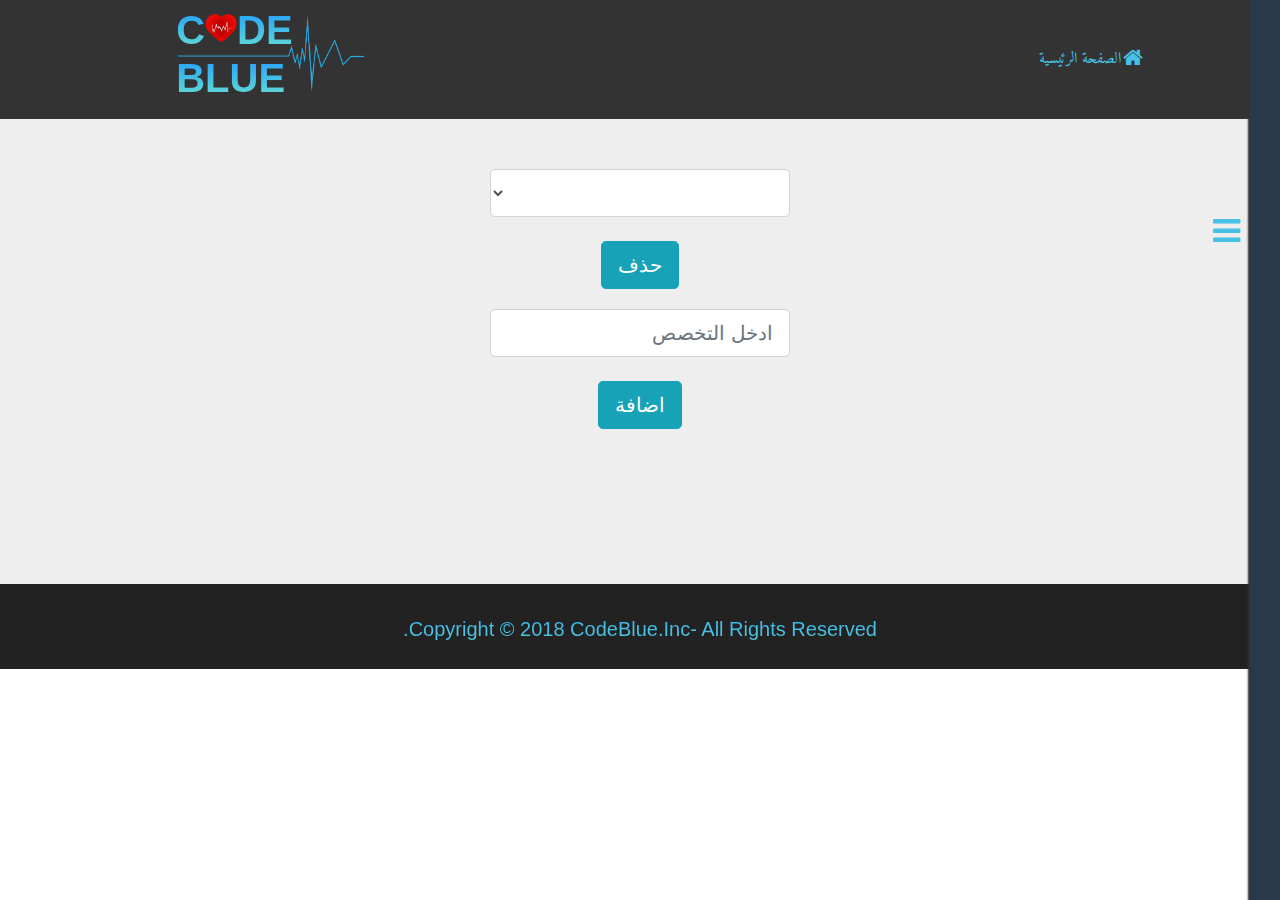
<file: admin/index.html>
<!DOCTYPE html>
<html lang="en">
<head>
  <meta charset="utf-8">
  <meta name="viewport" content="width-device-width, initial-scale=1, shrink-to-fit=no"/>
  <meta name="description" content=""/>
  <title>CodeBlue</title>
  <link rel="stylesheet" type="text/css" href="css/bootstrap.min.css">
  <link rel="stylesheet" type="text/css" href="css/font-awesome.min.css">
  <link rel="stylesheet" type="text/css" href="css/style.css">
  <link rel="stylesheet" type="text/css" href="css/media.css">
  <link  href="http://fonts.googleapis.com/css?family=Reenie+Beanie:regular" rel="stylesheet" type="text/css">
  <link  href="http://fonts.googleapis.com/css?family=Amiri&subset=arabic,latin" rel="stylesheet" type="text/css">
  <link rel="shortcut icon" href="img/logo.png">

</head>
<body>
  <div id="scroll-top">
    <i class="fa fa-chevron-up fa-2x"></i>
  </div>
<!--Start Header-->
    <div class="back2">
    <div class="container">
      <div class="row">
     <div class="half1 ml col-sm"><span>C<img src="img/5.png">DE</span><br><img src="img/6.png"><br>
      <span>BLUE</span>
     </div>
     <div class="half2">
       <a href="#">الصفحة الرئيسية<i class="fa fa-home fa-lg"></i></a>
     </div>
   </div>
   </div>
 </div>
 <section class="option-box">
 <div class="option-color">
   <i class="fa fa-angle-right fa-2x"></i>
   <ul class="list-unstyled">
     <li><a href="#">المدن و المناطق</a></li>
     <li><a href="#">التخصصات</a></li>
     <li><a href="#">المستشفيات</a></li>
     <li><a href="#">الصيدليات</a></li>
     <li><a href="#">مكاتب الصحة</a></li>
     <li><a href="#">بنوك الدم</a></li>
     <li><a href="#">العيادات</a></li>
     <li><a href="#">تسجيل الخروج</a></li>
   </ul>
 </div>
 <i class="fa fa-bars fa-2x gear-box"></i></section>
<section class="admin">
    <div class="container">
  <div class="forms">
          <select class="form-control form-control-lg">
          <option></option>
        </select>
        <br/>
        <button type="button" class="btn btn-info btn-lg">حذف</button>
        <input class="form-control form-control-lg" type="text" placeholder="ادخل التخصص">
      <br>
      <button type="button" class="btn btn-info btn-lg">اضافة</button>
</div>
</div>
</section>
<footer><div class="container">
  <h5>Copyright &copy; 2018 CodeBlue.Inc- All Rights Reserved.</h5>
</div>
</footer>
<!--End footer-->
<script src="js/jquery-3.3.1.min.js"></script>
<script src="js/jquery.nicescroll.min.js"></script>
<script src="js/bootstrap.min.js"></script>
<script src="js/popper.js"></script>
<script src="js/plugin.js"></script>
</body>
</html>
</file>
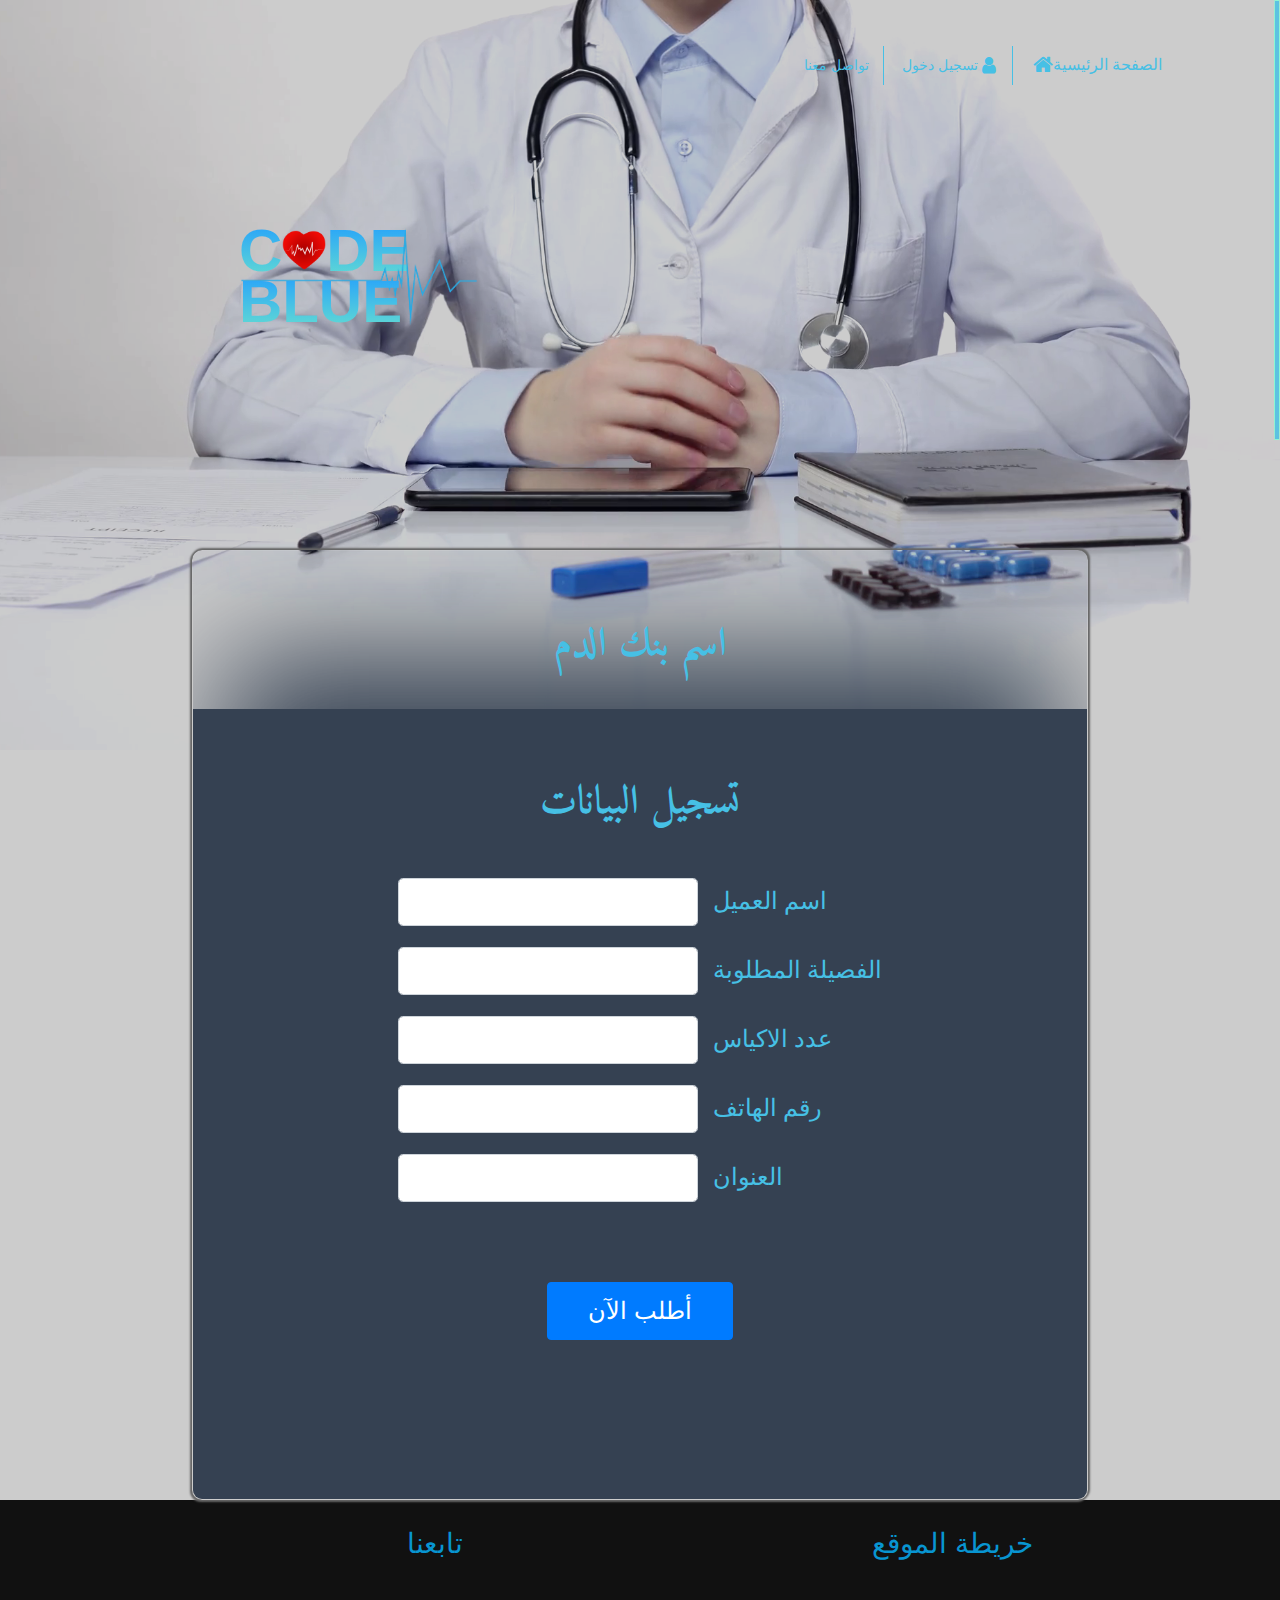
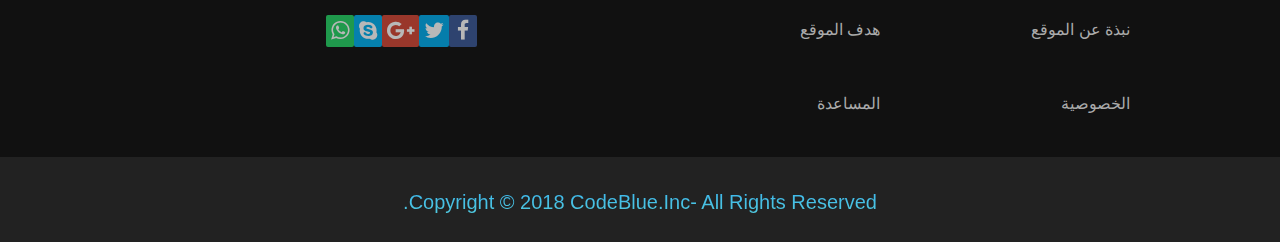
<file: blood/index.html>
<!DOCTYPE html>
<html lang="en">
<head>
  <meta charset="utf-8">
  <meta name="viewport" content="width-device-width, initial-scale=1, shrink-to-fit=no"/>
  <meta name="description" content=""/>
  <title>CodeBlue</title>
  <link rel="stylesheet" type="text/css" href="css/bootstrap.min.css">
  <link rel="stylesheet" type="text/css" href="css/font-awesome.min.css">
  <link rel="stylesheet" type="text/css" href="css/style.css">
  <link rel="stylesheet" type="text/css" href="css/media.css">
  <link  href="http://fonts.googleapis.com/css?family=Reenie+Beanie:regular" rel="stylesheet" type="text/css">
  <link  href="http://fonts.googleapis.com/css?family=Amiri&subset=arabic,latin" rel="stylesheet" type="text/css">
  <link rel="shortcut icon" href="img/logo.png">

</head>
<body>
  <div id="scroll-top">
    <i class="fa fa-chevron-up fa-2x"></i>
  </div>
<!--Start Header-->
    <div class="back1">
      <div class="overlay">
    <div class="container">
      <div class="row">
        <div class="half2">
          <a href="#">الصفحة الرئيسية<i class="fa fa-home fa-lg"></i></a>
          <label> <i class="fa fa-user fa-lg"></i> تسجيل دخول</label>
          <label> تواصل معنا </label>
      </div>
     <div class="half1 ml col-sm"><span>C<img src="img/5.png">DE</span><br><img src="img/6.png"><br>
      <span >BLUE</span>
    </div>
   </div>
   </div>
 </div>
 </div>
<section class="search">
  <div class="container">
  <h2>اسم بنك الدم</h2>
  <div class="form1">
  <div class="containt">
  <h2>تسجيل البيانات</h2>
    <label class="h2">اسم العميل</label>
<input class="form-control form-control-lg" type="text">
<br/>
<label class="h2">الفصيلة المطلوبة</label>
<input class="form-control form-control-lg" type="text">
<br/>
<label class="h2">عدد الاكياس</label>
<input class="form-control form-control-lg" type="text">
<br/>
<label class="h2">رقم الهاتف</label>
<input class="form-control form-control-lg" type="text">
<br/>
<label class="h2">العنوان</label>
<input class="form-control form-control-lg" type="text">
<br/>
    <button type="button" class="btn btn-primary btn-md">أطلب الآن</button>
    </div>
  </div>
</section>
<section class="empty"></section>
<!--End Header-->
<section class="footer">
  <div class="container">
    <div class="row">
      <div class="col-lg-6 col-md-6">
        <h3>خريطة الموقع</h3>
        <ul class="list-unstyled three-columns">
          <li><a href="#">نبذة عن الموقع</a></li>
          <li><a href="#">هدف الموقع</a></li>
          <li><a href="#">الخصوصية</a></li>
          <li><a href="#">المساعدة</a></li>
        </ul>
      </div>
      <div class="col-lg-6 col-md-6 ">
        <h3>تابعنا</h3>
        <ul class="list-unstyled social-list">
          <li><i class="fa fa-facebook fa-lg" style="background:	#3b5998;padding:8px"></i></li>
          <li><i class="fa fa-twitter fa-lg"style="background:#00aced;padding:8px 5px 8px"></i></li>
          <li><i class="fa fa-google-plus fa-lg"style="background:#d34836;"></i></li>
          <li><i class="fa fa-skype fa-lg"style="background:#00aff0"></i></li>
          <li><i class="fa fa-whatsapp fa-lg"style="background:#25d366"></i></li>
        </ul>
      </div>
    </div>
  </div>
</section>
<!-- start Footer-->
<footer><div class="container">
  <h5>Copyright &copy; 2018 CodeBlue.Inc- All Rights Reserved.</h5>
</div>
</footer>
<!--End footer-->
<script src="js/jquery-3.3.1.min.js"></script>
<script src="js/jquery.nicescroll.min.js"></script>
<script src="js/bootstrap.min.js"></script>
<script src="js/popper.js"></script>
<script src="js/plugin.js"></script>
</body>
</html>
</file>
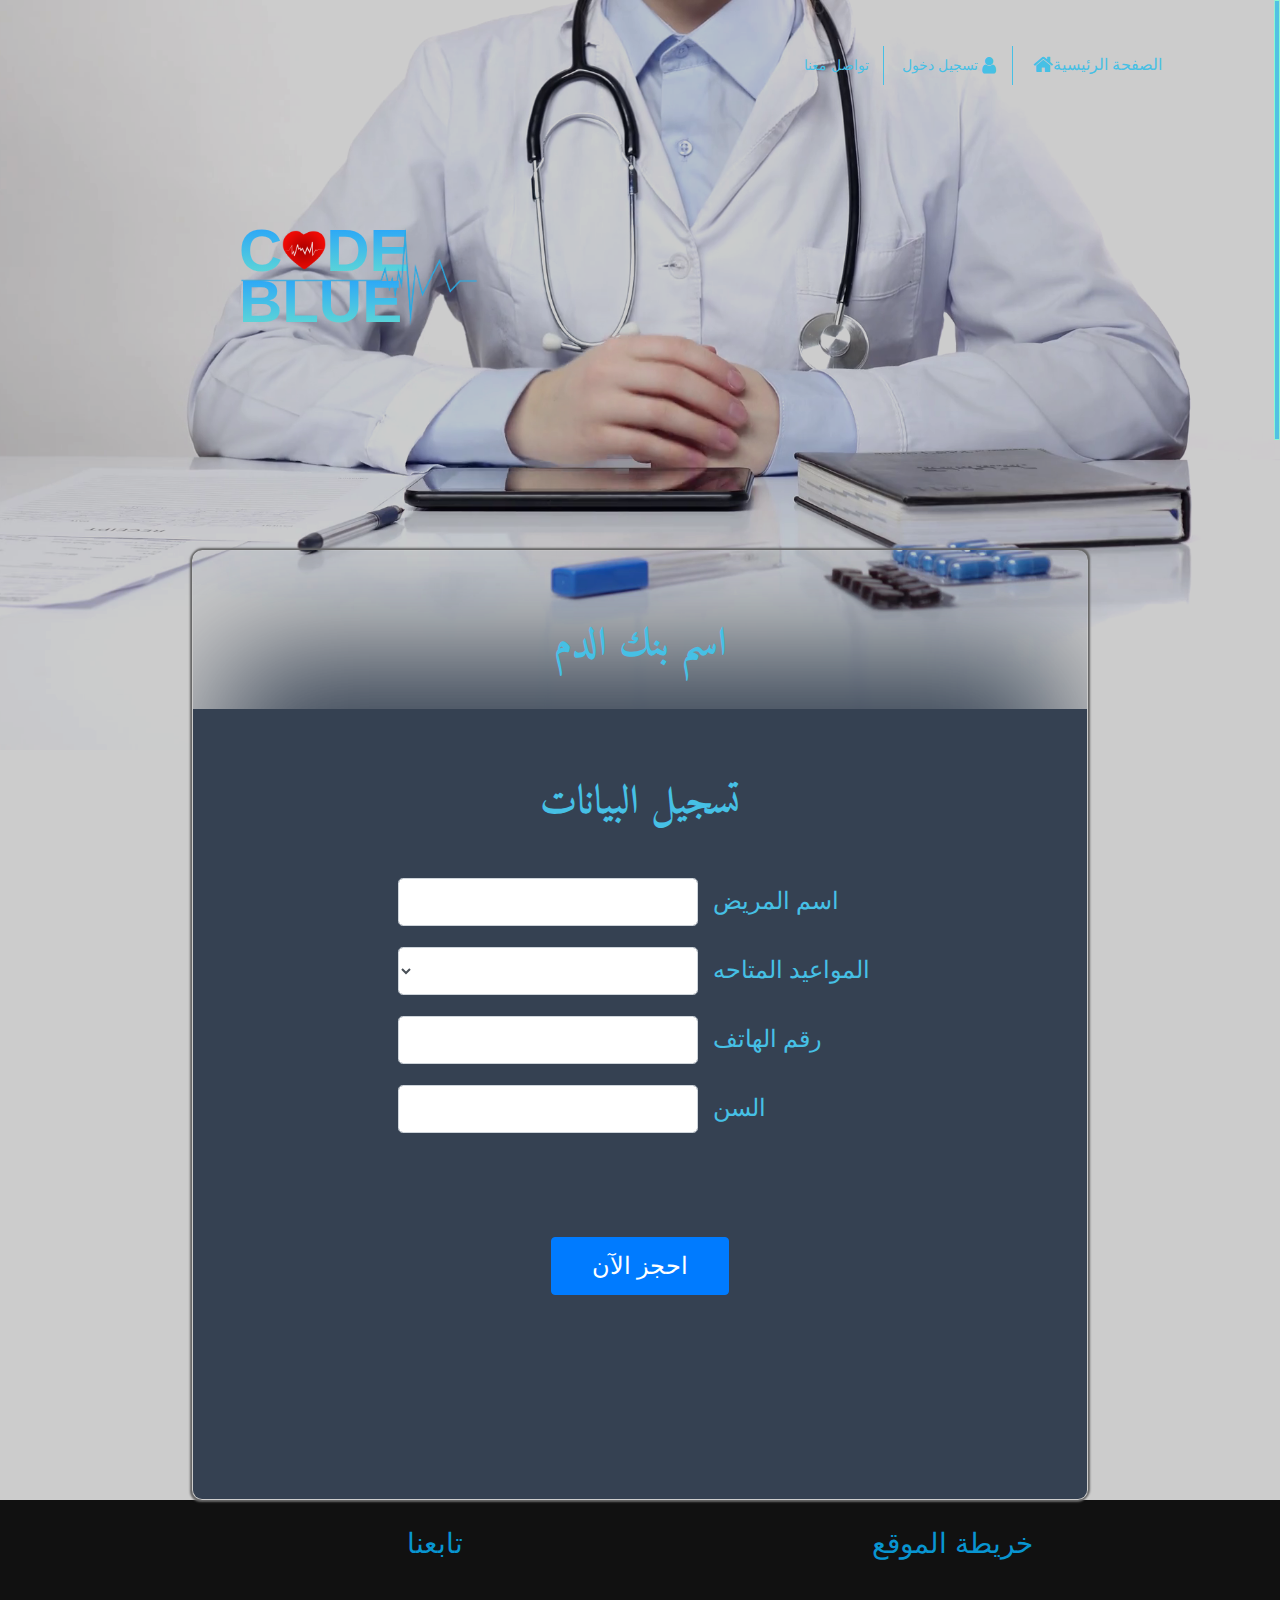
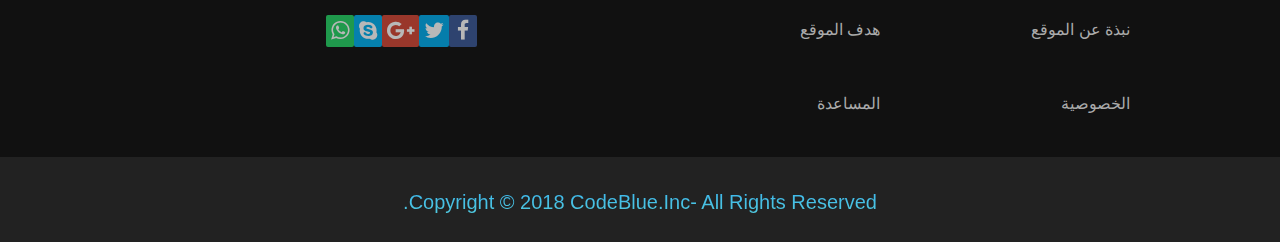
<file: booking/index.html>
<!DOCTYPE html>
<html lang="en">
<head>
  <meta charset="utf-8">
  <meta name="viewport" content="width-device-width, initial-scale=1, shrink-to-fit=no"/>
  <meta name="description" content=""/>
  <title>CodeBlue</title>
  <link rel="stylesheet" type="text/css" href="css/bootstrap.min.css">
  <link rel="stylesheet" type="text/css" href="css/font-awesome.min.css">
  <link rel="stylesheet" type="text/css" href="css/style.css">
  <link rel="stylesheet" type="text/css" href="css/media.css">
  <link  href="http://fonts.googleapis.com/css?family=Reenie+Beanie:regular" rel="stylesheet" type="text/css">
  <link  href="http://fonts.googleapis.com/css?family=Amiri&subset=arabic,latin" rel="stylesheet" type="text/css">
  <link rel="shortcut icon" href="img/logo.png">

</head>
<body>
  <div id="scroll-top">
    <i class="fa fa-chevron-up fa-2x"></i>
  </div>
<!--Start Header-->
    <div class="back1">
      <div class="overlay">
    <div class="container">
      <div class="row">
        <div class="half2">
          <a href="#">الصفحة الرئيسية<i class="fa fa-home fa-lg"></i></a>
          <label> <i class="fa fa-user fa-lg"></i> تسجيل دخول</label>
          <label> تواصل معنا </label>
      </div>
     <div class="half1 ml col-sm"><span>C<img src="img/5.png">DE</span><br><img src="img/6.png"><br>
      <span >BLUE</span>
    </div>
   </div>
   </div>
 </div>
 </div>
<section class="search">
  <div class="container">
  <h2>اسم بنك الدم</h2>
  <div class="form1">
  <div class="containt">
  <h2>تسجيل البيانات</h2>
    <label class="h2">اسم المريض</label>
<input class="form-control form-control-lg" type="text">
<br/>
<label class="h2">المواعيد المتاحه</label>
<select class="form-control form-control-lg">
<option></option>
</select>
<label class="h2">رقم الهاتف</label>
<input class="form-control form-control-lg" type="text">
<br/>
<label class="h2">السن</label>
<input class="form-control form-control-lg" type="text">
<br/>
<br/>
    <button type="button" class="btn btn-primary btn-md">احجز الآن</button>
    </div>
  </div>
</section>
<section class="empty"></section>
<!--End Header-->
<section class="footer">
  <div class="container">
    <div class="row">
      <div class="col-lg-6 col-md-6">
        <h3>خريطة الموقع</h3>
        <ul class="list-unstyled three-columns">
          <li><a href="#">نبذة عن الموقع</a></li>
          <li><a href="#">هدف الموقع</a></li>
          <li><a href="#">الخصوصية</a></li>
          <li><a href="#">المساعدة</a></li>
        </ul>
      </div>
      <div class="col-lg-6 col-md-6 ">
        <h3>تابعنا</h3>
        <ul class="list-unstyled social-list">
          <li><i class="fa fa-facebook fa-lg" style="background:	#3b5998;padding:8px"></i></li>
          <li><i class="fa fa-twitter fa-lg"style="background:#00aced;padding:8px 5px 8px"></i></li>
          <li><i class="fa fa-google-plus fa-lg"style="background:#d34836;"></i></li>
          <li><i class="fa fa-skype fa-lg"style="background:#00aff0"></i></li>
          <li><i class="fa fa-whatsapp fa-lg"style="background:#25d366"></i></li>
        </ul>
      </div>
    </div>
  </div>
</section>
<!-- start Footer-->
<footer><div class="container">
  <h5>Copyright &copy; 2018 CodeBlue.Inc- All Rights Reserved.</h5>
</div>
</footer>
<!--End footer-->
<script src="js/jquery-3.3.1.min.js"></script>
<script src="js/jquery.nicescroll.min.js"></script>
<script src="js/bootstrap.min.js"></script>
<script src="js/popper.js"></script>
<script src="js/plugin.js"></script>
</body>
</html>
</file>
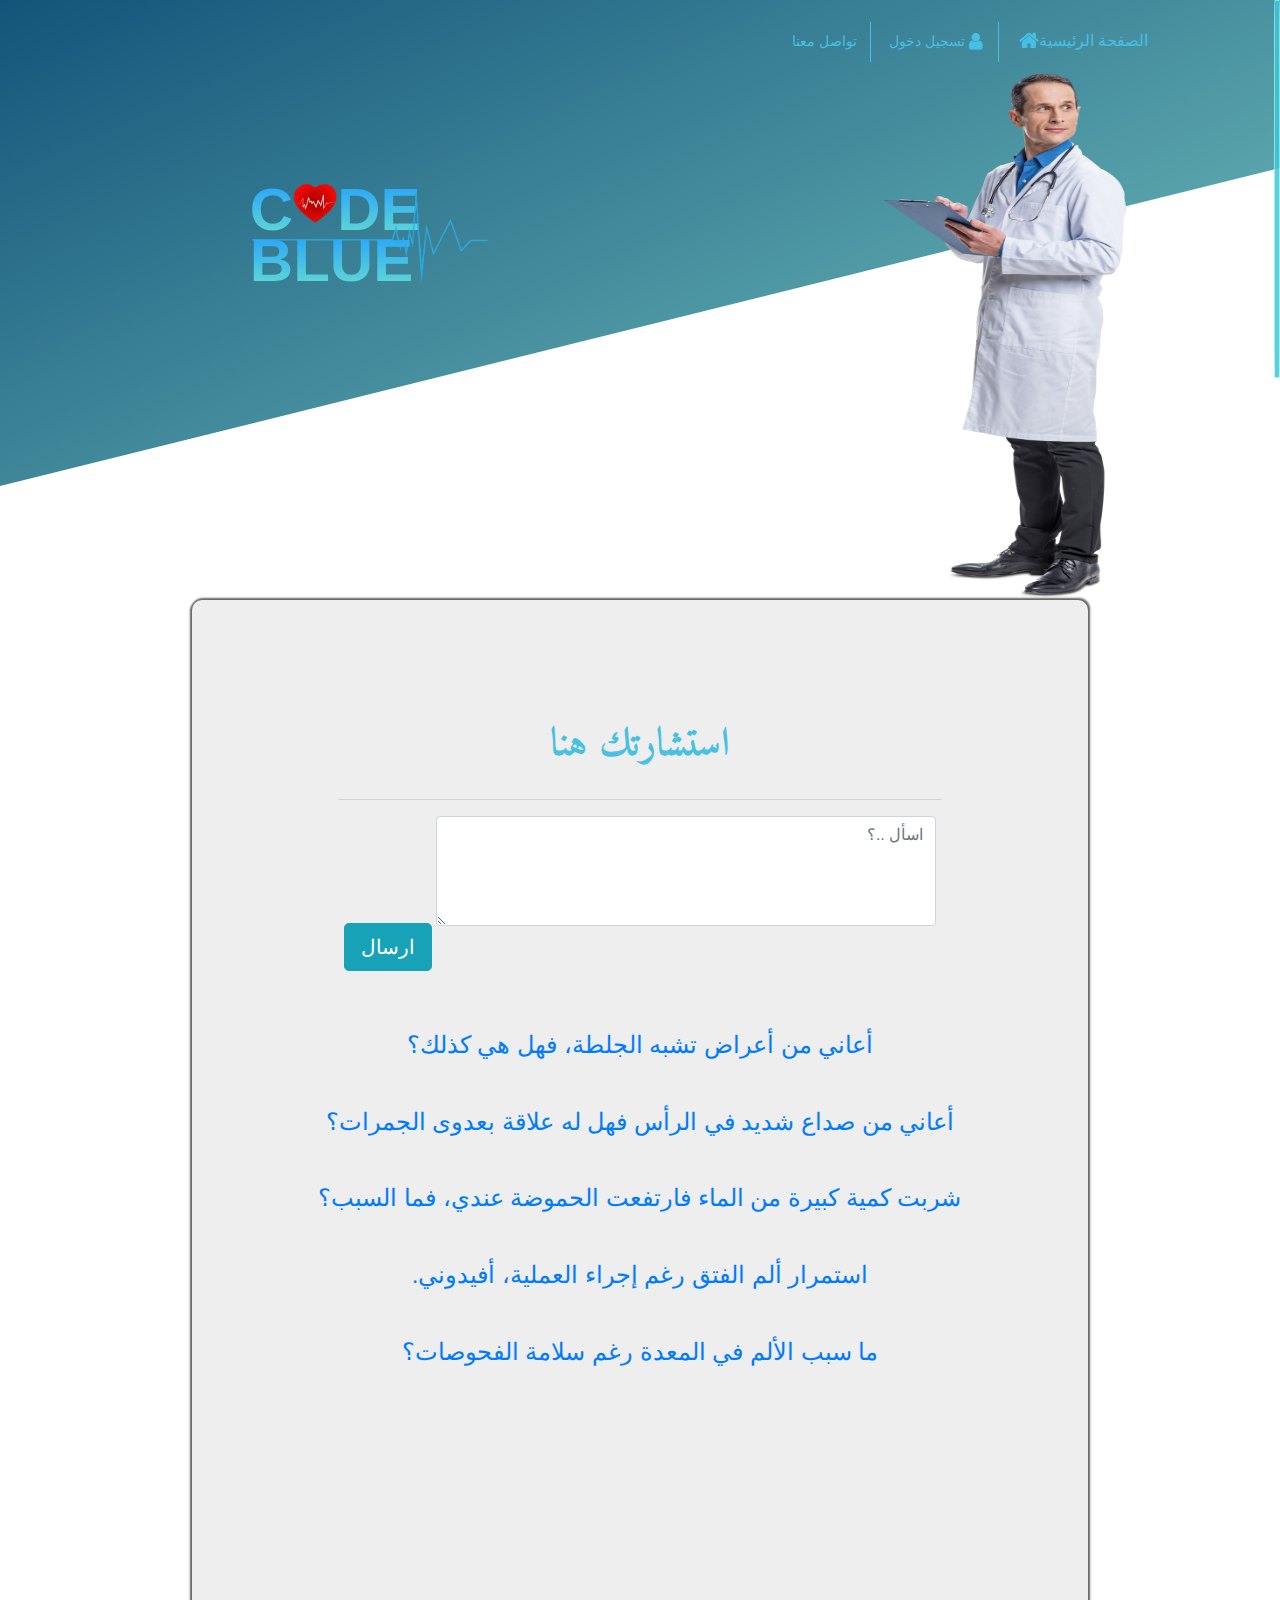
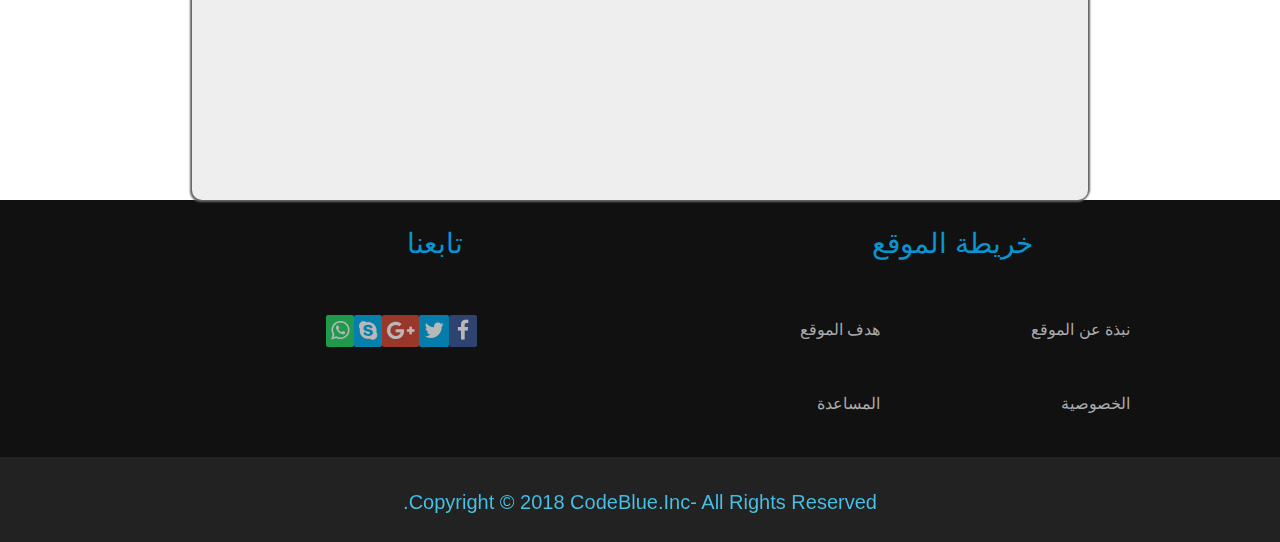
<file: Consulation/index.html>
<!DOCTYPE html>
<html lang="en">
<head>
  <meta charset="utf-8">
  <meta name="viewport" content="width-device-width, initial-scale=1, shrink-to-fit=no"/>
  <meta name="description" content=""/>
  <title>CodeBlue</title>
  <link rel="stylesheet" type="text/css" href="css/bootstrap.min.css">
  <link rel="stylesheet" type="text/css" href="css/font-awesome.min.css">
  <link rel="stylesheet" type="text/css" href="css/style.css">
  <link rel="stylesheet" type="text/css" href="css/media.css">
  <link  href="http://fonts.googleapis.com/css?family=Reenie+Beanie:regular" rel="stylesheet" type="text/css">
  <link  href="http://fonts.googleapis.com/css?family=Amiri&subset=arabic,latin" rel="stylesheet" type="text/css">
  <link rel="shortcut icon" href="img/logo.png">

</head>
<body>
  <div id="scroll-top">
    <i class="fa fa-chevron-up fa-2x"></i>
  </div>
<!--Start Header-->
    <div class="back1">
    <div class="container">
     <div class="half2">
       <a href="#">الصفحة الرئيسية<i class="fa fa-home fa-lg"></i></a>
       <label> <i class="fa fa-user fa-lg"></i> تسجيل دخول</label>
       <label> تواصل معنا </label>
   </div>
   <div class="half1 ml col-sm"><span>C<img src="img/5.png">DE</span><br><img src="img/6.png"><br>
    <span >BLUE</span>
  </div>
</div>
 </div>
 <div class="imag">
    <img src="img/doc.png"/></div>
<section class="search">
  <div class="container">
    <!-- start FAQ-->
    <section class="faq text-center">
        <h2>استشارتك هنا</h2>
        <hr>
        <textarea class="form-control input-lg" placeholder="اسأل ..؟" rows="4" style="width: 500px"></textarea>
        <button class="btn btn-info btn-lg">ارسال</button>
    </section>
    <!--end FAQ-->
    <!--start FAQ accordion-->
    <section class="faq-questions">
      <div class="container">
        <div class="panel-group" id="accordion" roles="tablist" aria-multiselectable="true">
          <!--start Q1-->
            <div class="panel panel-default">
              <div class="panel-heading" roles="tab" id="heading-one">
                <h4 class="panel-title">
    <a class="collapsed" data-toggle="collapse" data-parent="#accordion" href="#collapse-one"
    aria-expanded="true" aria-control="collapse-one">أعاني من أعراض تشبه الجلطة، فهل هي كذلك؟</a>
                </h4>
              </div>
              <div id="collapse-one" class="panel-collapse collapse" roles="tabpanel" aria-labelledby="heading-one">
                <div class="panel-body"> <h2>الاجابة</h2>
                  هل تعاني من الضغط أو السكري؟ وهل تعاني من زيادة الوزن؟ هل أنت مدخن؟ وهل تعاني من صداع الشقيقة، أو من مشاكل صحية مزمنة أخرى؟

في بعض الحالات المتعلقة باشتباه الجلطة قد يحدث تضيق بالشرايين لحظي، وتعود الأمور إلى طبيعتها مع مرور الوقت، وقد يصف الأطباء علاجات مناسبة للحماية من تكرارها، لكن إذا كنت تعاني من أحد المشاكل الطبية، فلا بد من السعي على التخلص منها، والسعي على تخفيض الوزن، والتخلص من الدهون، والابتعاد عن التدخين، وإذا ما كنت تعاني من الضغط أو السكري فلا بد من التحكم فيها بصورة جيدة، باستخدام العلاجات المناسبة، والمتابعة الدورية مع الطبيب المعالج، واتباع نصائح الأطباء بصورة دقيقة.
<br>
<textarea class="form-control input-lg" placeholder="تعليقك" rows="3" style="width: 500px"></textarea>
<button class="btn btn-info btn-lg">ارسال</button>
                </div>
              </div>

          <!--End Q!-->
          <!--start Q2-->
            <div class="panel panel-default">
              <div class="panel-heading" roles="tab" id="heading-two">
                <h4 class="panel-title">
                  <a class="collapsed" data-toggle="collapse" data-parent="#accordion" href="#collapse-two" aria-expanded="true" aria-control="collapse-two">أعاني من صداع شديد في الرأس فهل له علاقة بعدوى الجمرات؟</a>
                </h4>
              </div>
              <div id="collapse-two" class="panel-collapse collapse" roles="tabpanel" aria-labelledby="heading-two">
                <div class="panel-body">
                  <h2>الاجابة</h2>
                  الصداع في مقدمة الرأس والذي يزيد مع السجود والضغط بالإصبع على عظام الجبهة والخد له علاقة بالالتهاب الجيوب الأنفية، وقد يؤدي إلى الشعور بالضيق والتوتر. ومما يساعد في علاج التهاب الجيوب الأنفية: التعود على الاستنشاق بالماء المالح عدة مرات يوميا، مثل الوضوء تماما، وفي وقته، عن طريق إذابة ملعقة صغيرة من الملح على كوب من الماء، وله فائدة كبيرة في تقليل احتقان الخلايا، وفتح الأنف، وتسهيل عملية التنفس.

ولا مانع من استعمال بخاخ rhinocort وهو بخاخ كورتيزون يستخدم مرتين يوميا بعد تنظيف الأنف بالماء المالح لعدة أيام، مع تناول قرص مضاد للحساسية مثل telfast 120 mg مرة واحدة مساء قبل النوم لمدة 10 أيام، ثم عند اللزوم بعد ذلك، وفي حال وجود بلغم أخضر من الأنف سواء من الأمام أو من الحلق يمكنك تناول مضاد حيوي مناسب مثل zethromax 500 mg ( كبسولتين ) مرة واحدة يوميا لمدة ثلاث أيام.

ولا يوجد علاقة بين ظهور الجمرات vesicles وبين التهاب الجيوب الانفية، والسبب في تلك الجمرات في الغالب التهاب فيروسي، وتكون مؤلمة، وهناك مرض شهير يسمى herpes zoster يعطي مناعة عند الإصابة به ويظهر ذلك المرض على جانب الصدر، ولكن قد يظهر في أماكن أخرى، ويفضل عرض نفسك على الطبيب.
<br>
<textarea class="form-control input-lg" placeholder="تعليقك" rows="3" style="width: 500px"></textarea>
<button class="btn btn-info btn-lg">ارسال</button>
                </div>
              </div>
            </div>
          <!--End Q2-->
          <!--start Q2-->
            <div class="panel panel-default">
              <div class="panel-heading" roles="tab" id="heading-three">
                <h4 class="panel-title">
                  <a class="collapsed" data-toggle="collapse" data-parent="#accordion" href="#collapse-three" aria-expanded="true" aria-control="collapse-three">شربت كمية كبيرة من الماء فارتفعت الحموضة عندي، فما السبب؟</a>
                </h4>
              </div>
              <div id="collapse-three" class="panel-collapse collapse" roles="tabpanel" aria-labelledby="heading-three">
                <div class="panel-body">
              <h2>الاجابة</h2>
              ناول وجبة زائدة مع شرب كمية زائدة وسريعة من الماء أدى مع التجشؤ إلى خروج بعض من إفرازات المعدة، لتجد طريقها إلى فتحتي الأنف والحلق، وحيث أن إفرازات المعدة تحتوي على عصارة حمضية، فإن الإحساس بالحموضة يستمر لفترة في الأنف والحلق، وهذا أمر فسيولوجي طبيعي بسبب ارتجاع أحماض المعدة إلى الحلق والأنف.

              ونزول نقطة دم من الأنف لا شيء فيه، لأنه رد فعل مباشر لإدخال الأصبع ولأحماض المعدة، ولذلك ننصح بالإعتدال في تناول الطعام خصوصا في أوقات الصيام، مع أهمية تناول طعام يحتاج إلى هضم، ويبقى في المعدة مدة أطول مثل الفول والخبز والبطاطا والأجبان، مع الاعتدال في تناول الطعام حتى لا يحدث ارتجاع لإفرازات المعدة، مع أهمية البعد عن المقليات خصوصا في العشاء، والحرص على تناول وجبات خفيفة ومتكررة.
<br>
<textarea class="form-control input-lg" placeholder="تعليقك" rows="3" style="width: 500px"></textarea>
<button class="btn btn-info btn-lg">ارسال</button>
                </div>
              </div>
            </div>
          <!--End Q2-->
            <div class="panel panel-default">
              <div class="panel-heading" roles="tab" id="heading-four">
                <h4 class="panel-title">
                  <a class="collapsed" data-toggle="collapse" data-parent="#accordion" href="#collapse-four" aria-expanded="true" aria-control="collapse-four">استمرار ألم الفتق رغم إجراء العملية، أفيدوني.</a></h4>
              </div>
              <div id="collapse-four" class="panel-collapse collapse" roles="tabpanel" aria-labelledby="heading-four">
                <div class="panel-body">
              <h2>الاجابة</h2>
              فمن الواضح أن لديك استعدادا وراثيا للفتق، حيث أن المنطقة أسفل البطن ومع التقاء الفخذ بالبطن تأتي من مصادر مختلفة أثناء تكون الجنين، مما يؤدي إلى ضعف العضلات فيها، والتعرض لرفع أشياء ثقيلة والزحار (الحزق) المستمر يساعد في تكون الفتق الأربي، إما المباشر في جدار عضلات البطن، وإما غير مباشر الذي يتكون في مجرى الخصية في كيس الصفن.

              ولتجنب تكون الفتق الأربي من المهم تجنب رفع أشياء ثقيلة، مع أهمية ممارسة بعض التمارين التي تقوي عضلات الفخذين وعضلات جدار البطن، وزيارة طبيب جراحة عامة لمعرفة حجم الفتق في الجهة اليمنى ومدى حاجته للتدخل الجراحي، وعلاج الإمساك إذا كنت تعاني من ذلك من خلال الإكثار من تناول السوائل والألياف الطبيعية في الطعام، مع شرب المزيد من الماء، وتناول الخضروات والفواكه والحبوب، والتوقف عن التدخين إذا كنت مدخنا؛ من أجل تجنب كل الأسباب التي تؤدي إلى الزحار والضعف العضلي. 
<br>
<textarea class="form-control input-lg" placeholder="تعليقك" rows="3" style="width: 500px"></textarea>
<button class="btn btn-info btn-lg">ارسال</button>
                </div>
              </div>
            </div>
          <!--End Q2-->
          <div class="panel panel-default">
            <div class="panel-heading" roles="tab" id="heading-five">
              <h4 class="panel-title">
                <a class="collapsed" data-toggle="collapse" data-parent="#accordion" href="#collapse-five" aria-expanded="true" aria-control="collapse-five">ما سبب الألم في المعدة رغم سلامة الفحوصات؟</a>
              </h4>
            </div>
            <div id="collapse-five" class="panel-collapse collapse" roles="tabpanel" aria-labelledby="heading-five">
              <div class="panel-body">
            <h2>الاجابة</h2>
            حسب الأعراض الواردة في الاستشارة فإنك تعانين من آلام في المعدة، مع الغثيان وخاصة بعد الطعام، وقد تحسنت الأعراض بتناول دواء الاوميبرازول، وهذا يدل على الإصابة بزيادة حموضة المعدة، أو التهاب المعدة، ومن الطبيعي في هذه الحالة أن تكون الدراسة الطبية سليمة -والحمد لله - والعلاج يعتمد على العلاج الدوائي، مع اتباع الحمية المناسبة، وذلك بتجنب الأطعمة الدسمة والمقليات، والأطعمة الغنية بالبهارات أو الفلفل والشطة، والتخفيف من شرب السوائل أثناء وجبات الطعام.

            يمكن استعمال شراب MALLOX 15 ML بعد الطعام بساعة مرتين أو ثلاث مرات يوميا، وكذلك استعمال دواء الاوميبرازول إذا كنت تشعرين بالتحسن عند استعماله، وفي حال استمرار الأعراض فإنه ينصح بالمتابعة مع طبيب مختص بالأمراض الهضمية؛ لإتمام الدراسة الطبية وإجراء التنظير الهضمي إن اقتضى الأمر.
<br>
<textarea class="form-control input-lg" placeholder="تعليقك" rows="3" style="width: 500px"></textarea>
<button class="btn btn-info btn-lg">ارسال</button>
              </div>
            </div>
          </div>
        <!--End Q2-->
        </div>
      </div>
    </section>
  </div>
</section>
<!--End Header-->
<section class="footer">
  <div class="container">
    <div class="row">
      <div class="col-lg-6 col-md-6">
        <h3>خريطة الموقع</h3>
        <ul class="list-unstyled three-columns">
          <li><a href="#">نبذة عن الموقع</a></li>
          <li><a href="#">هدف الموقع</a></li>
          <li><a href="#">الخصوصية</a></li>
          <li><a href="#">المساعدة</a></li>
        </ul>
      </div>
      <div class="col-lg-6 col-md-6 ">
        <h3>تابعنا</h3>
        <ul class="list-unstyled social-list">
          <li><i class="fa fa-facebook fa-lg" style="background:	#3b5998;padding:8px"></i></li>
          <li><i class="fa fa-twitter fa-lg"style="background:#00aced;padding:8px 5px 8px"></i></li>
          <li><i class="fa fa-google-plus fa-lg"style="background:#d34836;"></i></li>
          <li><i class="fa fa-skype fa-lg"style="background:#00aff0"></i></li>
          <li><i class="fa fa-whatsapp fa-lg"style="background:#25d366"></i></li>
        </ul>
      </div>
    </div>
  </div>
</section>
<!-- start Footer-->
<footer><div class="container">
  <h5>Copyright &copy; 2018 CodeBlue.Inc- All Rights Reserved.</h5>
</div>
</footer>
<!--End footer-->
<script src="js/jquery-3.3.1.min.js"></script>
<script src="js/jquery.nicescroll.min.js"></script>
<script src="js/bootstrap.min.js"></script>
<script src="js/popper.js"></script>
<script src="js/plugin.js"></script>
</body>
</html>
</file>
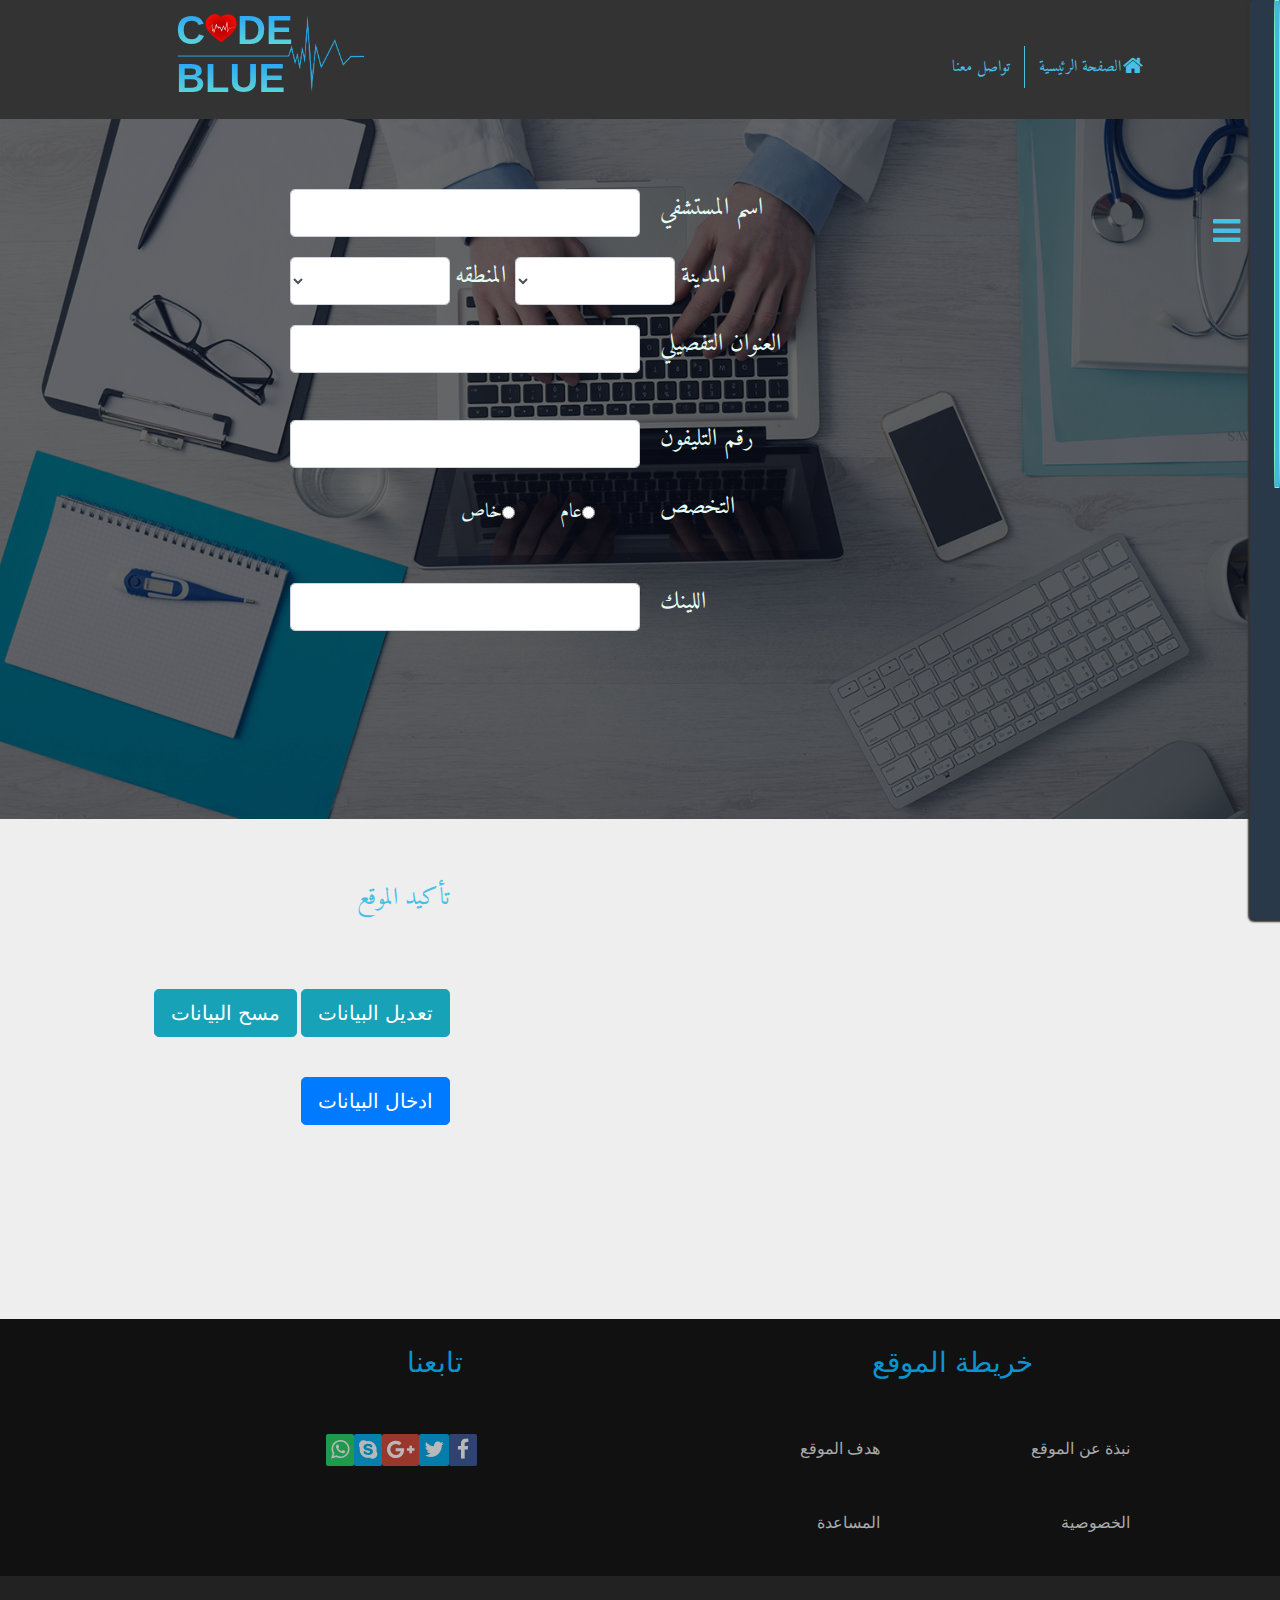
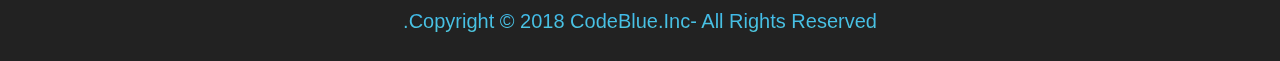
<file: Doctor Profile/index.html>
<!DOCTYPE html>
<html lang="en">
<head>
  <meta charset="utf-8">
  <meta name="viewport" content="width-device-width, initial-scale=1, shrink-to-fit=no"/>
  <meta name="description" content=""/>
  <title>CodeBlue</title>
  <link rel="stylesheet" type="text/css" href="css/bootstrap.min.css">
  <link rel="stylesheet" type="text/css" href="css/font-awesome.min.css">
  <link rel="stylesheet" type="text/css" href="css/style.css">
  <link rel="stylesheet" type="text/css" href="css/media.css">
  <link  href="http://fonts.googleapis.com/css?family=Reenie+Beanie:regular" rel="stylesheet" type="text/css">
  <link  href="http://fonts.googleapis.com/css?family=Amiri&subset=arabic,latin" rel="stylesheet" type="text/css">
  <link rel="shortcut icon" href="img/logo.png">

</head>
<body>
  <div id="scroll-top">
    <i class="fa fa-chevron-up fa-2x"></i>
  </div>
<!--Start Header-->
    <div class="back2">
    <div class="container">
      <div class="row">
     <div class="half1 ml col-sm"><span>C<img src="img/5.png">DE</span><br><img src="img/6.png"><br>
      <span>BLUE</span>
     </div>
     <div class="half2">
       <label> تواصل معنا </label>
       <a href="#">الصفحة الرئيسية<i class="fa fa-home fa-lg"></i></a>
     </div>
   </div>
   </div>
 </div>
 <section class="option-box">
 <div class="option-color">
   <i class="fa fa-angle-right fa-2x"></i>
   <ul class="list-unstyled">
     <li class="active"><a href="#">ادخال مستشفي</a></li>
     <li><a href="#">ادخال صيدلية</a></li>
     <li><a href="#">ادخال عيادة</a></li>
     <li><a href="#">ادخال مكتب صحه</a></li>
     <li><a href="#">تسجيل خروج</a></li>
   </ul>
 </div>
 <i class="fa fa-bars fa-2x gear-box"></i></section>
<section class="profile">
  <div class="overlay">
  <div class="container">
  <div class="forms">
    <div class="row">
      <div class="col-lg-6 col-md-6 col-sm-9 col-xs-12">
        <h4>اسم المستشفي</h4>
      </div>
      <div class="col-lg-6 col-md-6 col-sm-3 col-xs-12">
    <input class="form-control form-control-lg" type="text">
  </div>
  <div class="col-lg-6 col-md-6 col-sm-9 col-xs-12">
        <h4 style="text-align:left;display:inline-block;position:absolute;margin-right:35%">المدينة</h4>
          <select class="form-control form-control-lg" style="width:160px;margin-left:-22%;float:left">
          <option></option>
        </select></div>
        <div class="col-lg-2 col-md-6 col-sm-9 col-xs-12">
          <h4 style="text-align:left;padding-left:5px;">المنطقه</h4>
          </div>
          <div class="col-lg-4 col-md-6 col-sm-3 col-xs-12">
        <select class="form-control form-control-lg"style="width:160px;">
        <option></option>
      </select></div>
    <div class="col-lg-6 col-md-6 col-sm-9 col-xs-12">
        <h4>العنوان التفصيلي<h4>
          </div>
        <div class="col-lg-6 col-md-6 col-sm-3 col-xs-12">
        <input class="form-control form-control-lg" type="text"></div>
        <div class="col-lg-6 col-md-6 col-sm-9 col-xs-12">
            <h4>رقم التليفون</h4>
              </div>
              <div class="col-lg-6 col-md-6 col-sm-3 col-xs-12">
            <input class="form-control form-control-lg" type="text"></div>
            <div class="col-lg-6 col-md-6 col-sm-9 col-xs-12">
        <h4>التخصص<h4></div>
          <div class="col-lg-6 col-md-6 col-sm-3 col-xs-12">
          <div class="form-check form-check-inline">
        <input class="form-check-input" type="radio" name="inlineRadioOptions" id="inlineRadio1">
        <label class="form-check-label" for="inlineRadio1">عام</label>
      </div>
      <div class="form-check form-check-inline">
        <input class="form-check-input" type="radio" name="inlineRadioOptions" id="inlineRadio2">
        <label class="form-check-label" for="inlineRadio2">خاص</label>
      </div></div>
          <div class="col-lg-6 col-md-6 col-sm-9 col-xs-12">
            <h4>اللينك</h4>
              </div>
              <div class="col-lg-6 col-md-6 col-sm-3 col-xs-12">
            <input class="form-control form-control-lg" type="text"></div>
    </div>
</div>
</div>
</section>
<div class="maps">
  <div class="container">
    <div class="row">
      <div class="col-lg-8 col-md-6 col-sm-12 col-xs-12">
        <div class="map1"></div>
      </div>
      <div class="col-lg-4 col-md-6 col-sm-12 col-xs-12">
        <h4 >تأكيد الموقع</h4>
      <input class="form-control form-control-lg" type="text">
      <button type="button" class="btn btn-info btn-lg">تعديل البيانات</button>
      <button type="button" class="btn btn-info btn-lg">مسح البيانات</button>
      <button type="button" class="btn btn-primary btn-lg">ادخال البيانات</button>
    </div>
    </div>
  </div>
</div>
<!-- start Footer-->
<section class="footer">
  <div class="container">
    <div class="row">
      <div class="col-lg-6 col-md-6">
        <h3>خريطة الموقع</h3>
        <ul class="list-unstyled three-columns">
          <li><a href="#">نبذة عن الموقع</a></li>
          <li><a href="#">هدف الموقع</a></li>
          <li><a href="#">الخصوصية</a></li>
          <li><a href="#">المساعدة</a></li>
        </ul>
      </div>
      <div class="col-lg-6 col-md-6 ">
        <h3>تابعنا</h3>
        <ul class="list-unstyled social-list">
          <li><i class="fa fa-facebook fa-lg" style="background:	#3b5998;padding:8px"></i></li>
          <li><i class="fa fa-twitter fa-lg"style="background:#00aced;padding:8px 5px 8px"></i></li>
          <li><i class="fa fa-google-plus fa-lg"style="background:#d34836;"></i></li>
          <li><i class="fa fa-skype fa-lg"style="background:#00aff0"></i></li>
          <li><i class="fa fa-whatsapp fa-lg"style="background:#25d366"></i></li>
        </ul>
      </div>
    </div>
  </div>
<footer><div class="container">
  <h5>Copyright &copy; 2018 CodeBlue.Inc- All Rights Reserved.</h5>
</div>
</footer>
<!--End footer-->
<script src="js/jquery-3.3.1.min.js"></script>
<script src="js/jquery.nicescroll.min.js"></script>
<script src="js/bootstrap.min.js"></script>
<script src="js/popper.js"></script>
<script src="js/plugin.js"></script>
</body>
</html>
</file>
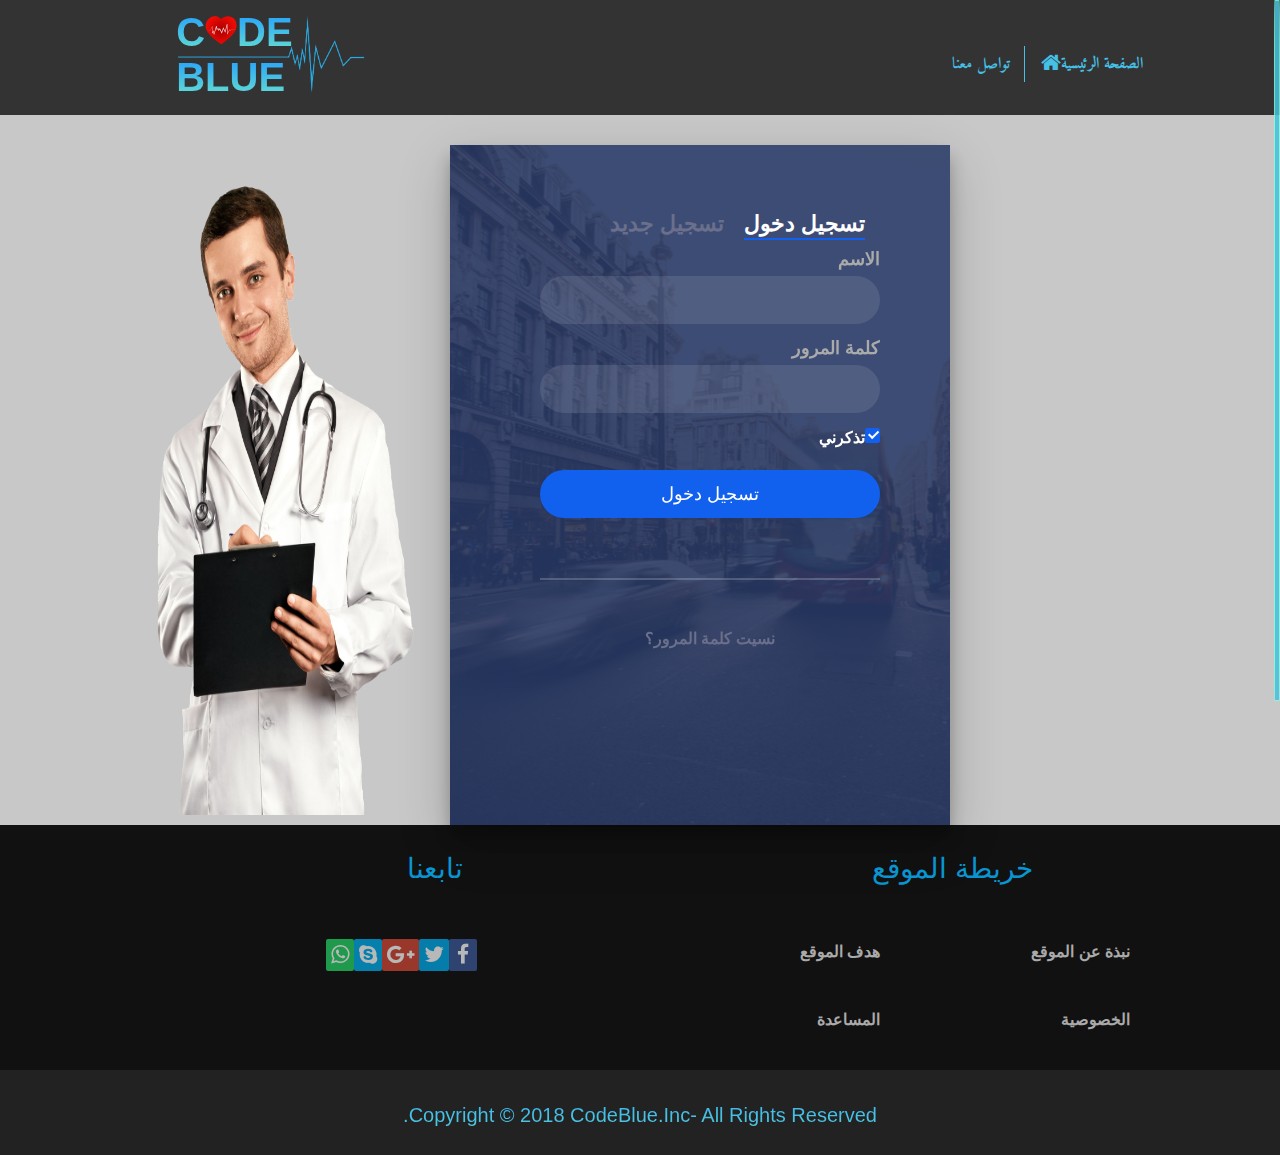
<file: Register/index.html>
<!DOCTYPE html>
<html lang="en">
<head>
  <meta charset="utf-8">
  <meta name="viewport" content="width-device-width, initial-scale=1, shrink-to-fit=no"/>
  <meta name="description" content=""/>
  <title>CodeBlue</title>
  <link rel="stylesheet" type="text/css" href="css/bootstrap.min.css">
  <link rel="stylesheet" type="text/css" href="css/font-awesome.min.css">
  <link rel="stylesheet" type="text/css" href="css/style.css">
  <link rel="stylesheet" type="text/css" href="css/media.css">
  <link  href="http://fonts.googleapis.com/css?family=Reenie+Beanie:regular" rel="stylesheet" type="text/css">
  <link  href="http://fonts.googleapis.com/css?family=Amiri&subset=arabic,latin" rel="stylesheet" type="text/css">
  <link rel="shortcut icon" href="img/logo.png">

</head>
<body>
  <div id="scroll-top">
    <i class="fa fa-chevron-up fa-2x"></i>
  </div>
<!--Start Header-->
    <div class="back2">
    <div class="container">
      <div class="row">
        <div class="half2">
          <a href="#">الصفحة الرئيسية<i class="fa fa-home fa-lg"></i></a>
          <label> تواصل معنا </label>
        </div>
     <div class="half1 ml col-sm"><span>C<img src="img/5.png">DE</span><br><img src="img/6.png"><br>
      <span>BLUE</span>
     </div>
   </div>
   </div>
 </div>
<section class="logins">
  <div class="container">
    <div class="row">
    <div class="col-lg-8 col-md-8 col-sm-8 col-xs-8">
    <div class="login-wrap">
    	<div class="login-html">
    		<input id="tab-1" type="radio" name="tab" class="sign-in" checked><label for="tab-1" class="tab">تسجيل دخول</label>
    		<input id="tab-2" type="radio" name="tab" class="sign-up"><label for="tab-2" class="tab">تسجيل جديد</label>
    		<div class="login-form">
    			<div class="sign-in-htm">
    				<div class="group">
    					<label for="user" class="label">الاسم</label>
    					<input id="user" type="text" class="input">
    				</div>
    				<div class="group">
    					<label for="pass" class="label">كلمة المرور</label>
    					<input id="pass" type="password" class="input" data-type="password">
    				</div>
    				<div class="group">
    					<input id="check" type="checkbox" class="check" checked>
    					<label for="check"><span class="icon"></span>تذكرني</label>
    				</div>
    				<div class="group">
    					<input type="submit" class="button" value="تسجيل دخول">
    				</div>
    				<div class="hr"></div>
    				<div class="foot-lnk">
    					<a href="#forgot">نسيت كلمة المرور؟</a>
    				</div>
    			</div>
    			<div class="sign-up-htm">
    				<div class="group">
    					<label for="user" class="label">الاسم</label>
    					<input id="user" type="text" class="input">
    				</div>
    				<div class="group">
    					<label for="pass" class="label">كلمة السر</label>
    					<input id="pass" type="password" class="input" data-type="password">
    				</div>
    				<div class="group">
    					<label for="pass" class="label">اعادة كتابة كلمة السر</label>
    					<input id="pass" type="password" class="input" data-type="password">
    				</div>
    				<div class="group">
    					<label for="pass" class="label">البريد الالكتروني</label>
    					<input id="pass" type="text" class="input">
    				</div>
    				<div class="group">
    					<input type="submit" class="button" value="تسجيل جديد">
    				</div>
    				<div class="hr"></div>
    				<div class="foot-lnk">
    					<label for="tab-1">عضو بالفعل؟</a>
    				</div>
    			</div>
    		</div>
    	</div>
    </div>
  </div>
  <div class="col-lg-4 col-md-4 col-sm-4 col-xs-4">
  <img class="doc" src="img/3326.png"/></div>
</div>
</div>
</div>
<!-- start Footer-->
<section class="footer">
  <div class="container">
    <div class="row">
      <div class="col-lg-6 col-md-6">
        <h3>خريطة الموقع</h3>
        <ul class="list-unstyled three-columns">
          <li><a href="#">نبذة عن الموقع</a></li>
          <li><a href="#">هدف الموقع</a></li>
          <li><a href="#">الخصوصية</a></li>
          <li><a href="#">المساعدة</a></li>
        </ul>
      </div>
      <div class="col-lg-6 col-md-6 ">
        <h3>تابعنا</h3>
        <ul class="list-unstyled social-list">
          <li><i class="fa fa-facebook fa-lg" style="background:	#3b5998;padding:8px"></i></li>
          <li><i class="fa fa-twitter fa-lg"style="background:#00aced;padding:8px 5px 8px"></i></li>
          <li><i class="fa fa-google-plus fa-lg"style="background:#d34836;"></i></li>
          <li><i class="fa fa-skype fa-lg"style="background:#00aff0"></i></li>
          <li><i class="fa fa-whatsapp fa-lg"style="background:#25d366"></i></li>
        </ul>
      </div>
    </div>
  </div>
<footer><div class="container">
  <h5>Copyright &copy; 2018 CodeBlue.Inc- All Rights Reserved.</h5>
</div>
</footer>
<!--End footer-->
<script src="js/jquery-3.3.1.min.js"></script>
<script src="js/jquery.nicescroll.min.js"></script>
<script src="js/bootstrap.min.js"></script>
<script src="js/popper.js"></script>
<script src="js/plugin.js"></script>
</body>
</html>
</file>
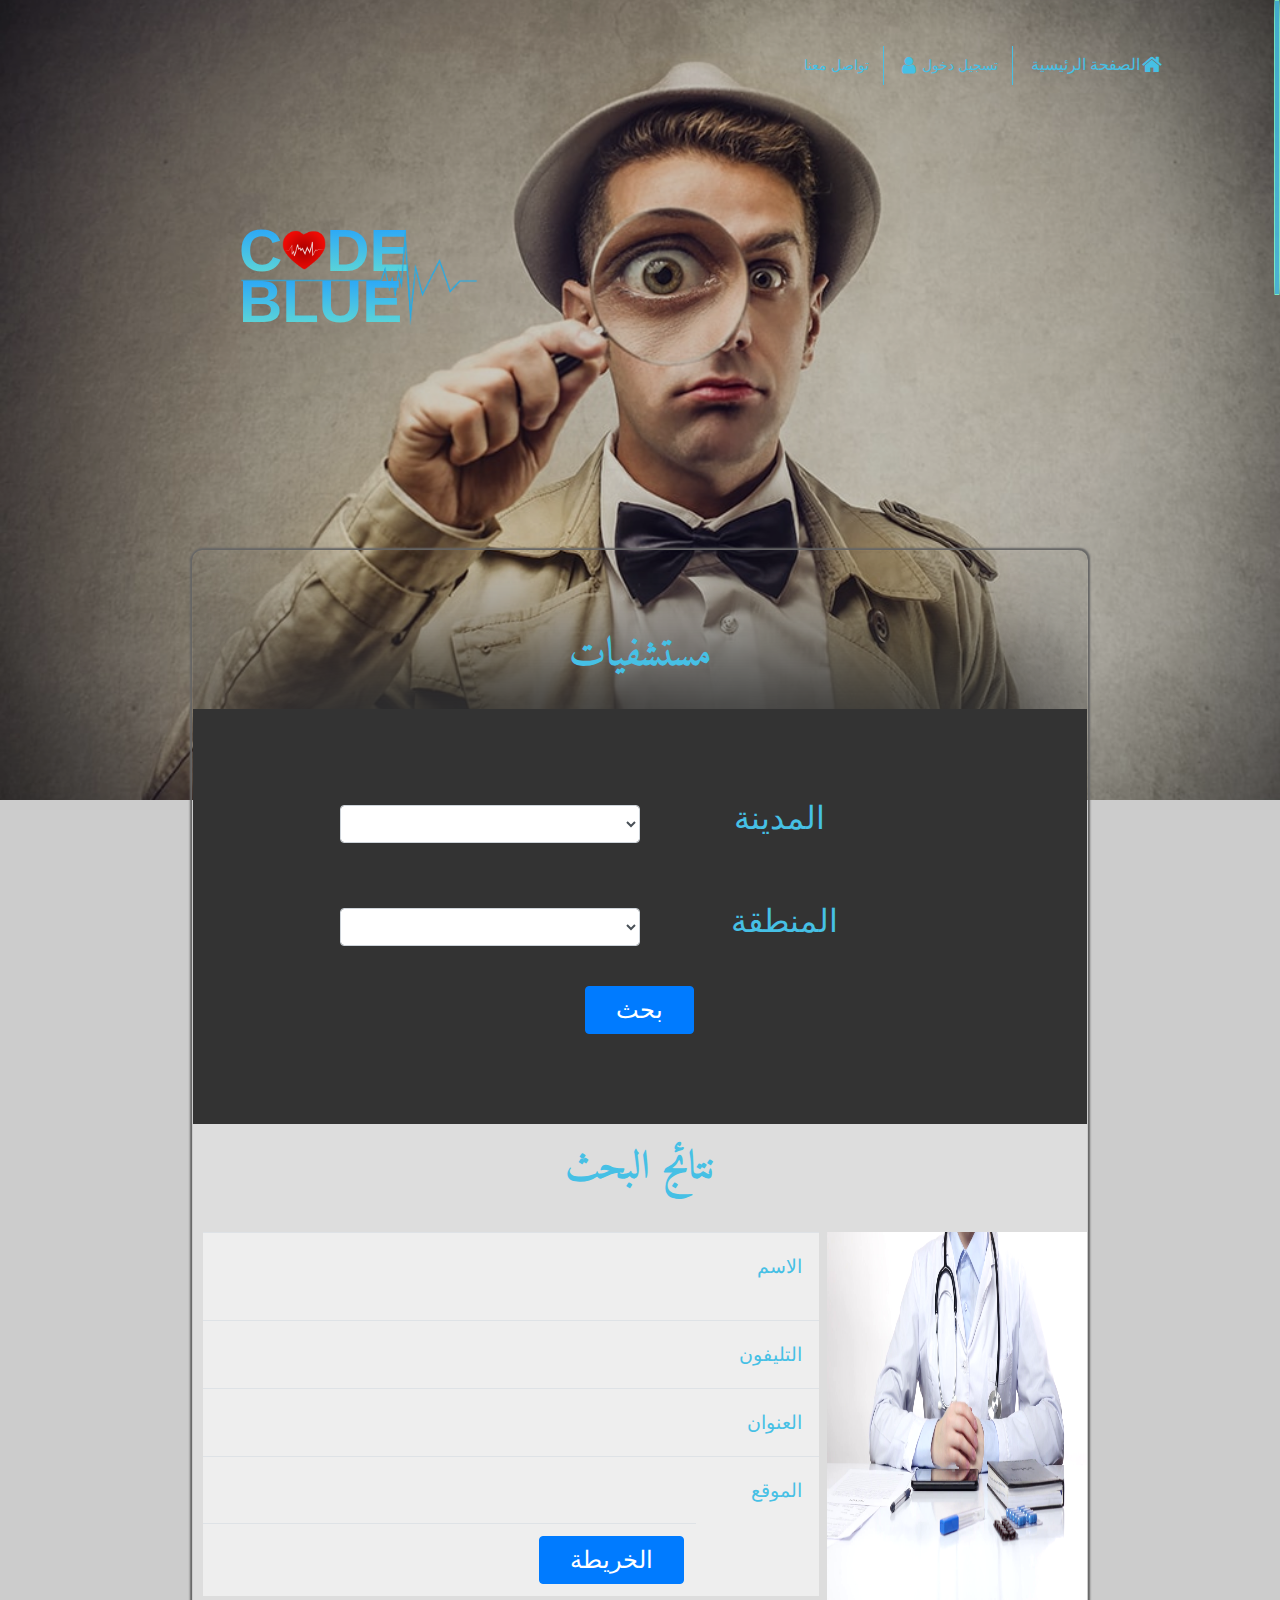
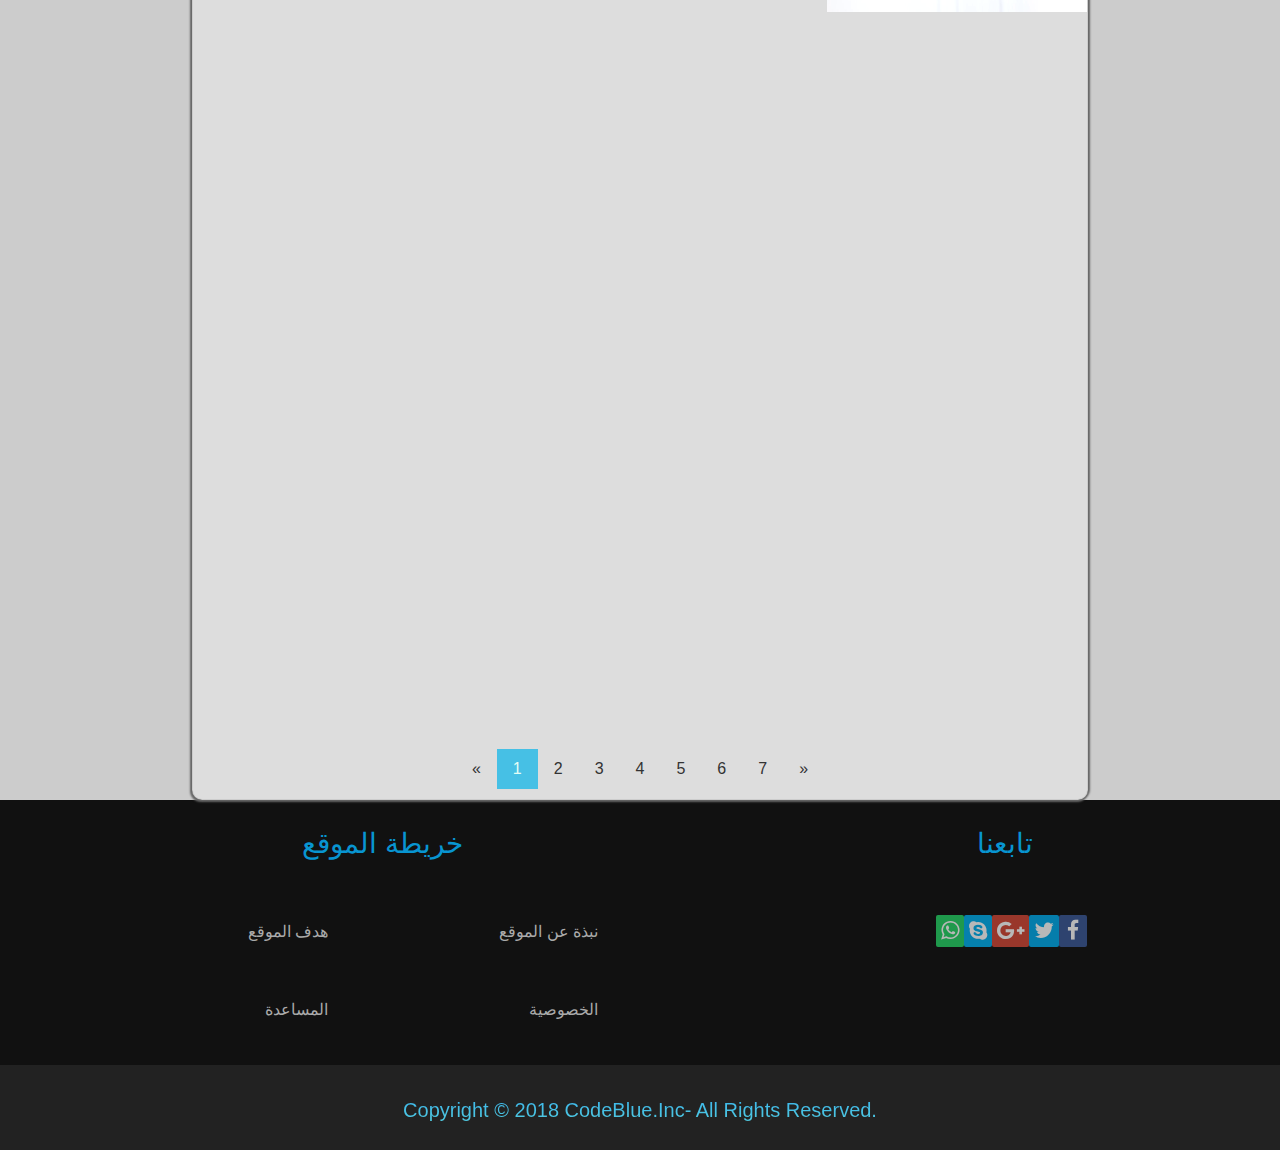
<file: Seaech/index.html>
<!DOCTYPE html>
<html lang="en">
<head>
  <meta charset="utf-8">
  <meta name="viewport" content="width-device-width, initial-scale=1, shrink-to-fit=no"/>
  <meta name="description" content=""/>
  <title>CodeBlue</title>
  <link rel="stylesheet" type="text/css" href="css/bootstrap.min.css">
  <link rel="stylesheet" type="text/css" href="css/font-awesome.min.css">
  <link rel="stylesheet" type="text/css" href="css/style.css">
  <link rel="stylesheet" type="text/css" href="css/media.css">
  <link  href="http://fonts.googleapis.com/css?family=Reenie+Beanie:regular" rel="stylesheet" type="text/css">
  <link  href="http://fonts.googleapis.com/css?family=Amiri&subset=arabic,latin" rel="stylesheet" type="text/css">
  <link rel="shortcut icon" href="img/logo.png">

</head>
<body>
  <div id="scroll-top">
    <i class="fa fa-chevron-up fa-2x"></i>
  </div>
<!--Start Header-->
    <div class="back1">
      <div class="overlay">
    <div class="container">
      <div class="row">
     <div class="half1 ml col-sm"><span>C<img src="img/5.png">DE</span><br><img src="img/6.png"><br>
      <span >BLUE</span>
    </div>
     <div class="half2">
       <label> تواصل معنا </label>
       <label> <i class="fa fa-user fa-lg"></i> تسجيل دخول</label>
       <a href="#">الصفحة الرئيسية<i class="fa fa-home fa-lg"></i></a>
   </div>
   </div>
   </div>
 </div>
 </div>
<section class="search">
  <div class="container">
  <h2>مستشفيات</h2>
  <div class="form1">
  <div class="containt">

    <select class="form-control form-control-md" >
  <option></option>
</select><span class="h2">المدينة</span><br/>
    <select class="form-control form-control-md"style="margin-top:0">
  <option></option>
</select><span class="h2" style="padding-left:10px;margin-top:0">المنطقة</span><br/>
    <button type="button" class="btn btn-primary btn-md">بحث</button>
    </div>
  </div>
  <div class="results">
    <h2>نتائج البحث</h2>
    <div class="row">
      <div class="col-lg-8 col-md-8 col-sm-8 col-12 col-xs-12">
<table class="table">
  <tr>
    <td><label></label></td>
    <td><h4>الاسم<h4></td>
  </tr>
  <tr>
    <td><label></label></td>
    <td><h4>التليفون</h4></td>
  </tr>
  <tr>
    <td><label></label></td>
    <td><h4>العنوان</h4></td>
  </tr>
  <tr>
    <td><label></label></td>
    <td><h4>الموقع</h4></td>
  </tr>
  <tr>
    <td><button type="button" class="btn btn-primary btn-md">الخريطة</button></td>
  </tr>
</table>
</div>
  <div class="col-lg-4 col-md-4 col-sm-4 col-12 col-xs-12">
    <img src="img/1.png"/>
  </div>
</div>
<div class="pages">
<ul>
  <li><a href="#">«</a></li>
  <li><a class="active" href="#">1</a></li>
  <li><a href="#">2</a></li>
  <li><a href="#">3</a></li>
  <li><a href="#">4</a></li>
  <li><a href="#">5</a></li>
  <li><a href="#">6</a></li>
  <li><a href="#">7</a></li>
  <li><a href="#">»</a></li>
</ul>
</div>
</div>
</div>
</section>
<section class="empty"></section>
<!--End Header-->
<section class="footer">
  <div class="container">
    <div class="row">
      <div class="col-lg-6 col-md-6">
        <h3>خريطة الموقع</h3>
        <ul class="list-unstyled three-columns">
          <li><a href="#">نبذة عن الموقع</a></li>
          <li><a href="#">هدف الموقع</a></li>
          <li><a href="#">الخصوصية</a></li>
          <li><a href="#">المساعدة</a></li>
        </ul>
      </div>
      <div class="col-lg-6 col-md-6 ">
        <h3>تابعنا</h3>
        <ul class="list-unstyled social-list">
          <li><i class="fa fa-facebook fa-lg" style="background:	#3b5998;padding:8px"></i></li>
          <li><i class="fa fa-twitter fa-lg"style="background:#00aced;padding:8px 5px 8px"></i></li>
          <li><i class="fa fa-google-plus fa-lg"style="background:#d34836;"></i></li>
          <li><i class="fa fa-skype fa-lg"style="background:#00aff0"></i></li>
          <li><i class="fa fa-whatsapp fa-lg"style="background:#25d366"></i></li>
        </ul>
      </div>
    </div>
  </div>
</section>
<!-- start Footer-->
<footer><div class="container">
  <h5>Copyright &copy; 2018 CodeBlue.Inc- All Rights Reserved.</h5>
</div>
</footer>
<!--End footer-->
<script src="js/jquery-3.3.1.min.js"></script>
<script src="js/jquery.nicescroll.min.js"></script>
<script src="js/bootstrap.min.js"></script>
<script src="js/popper.js"></script>
<script src="js/plugin.js"></script>
</body>
</html>
</file>
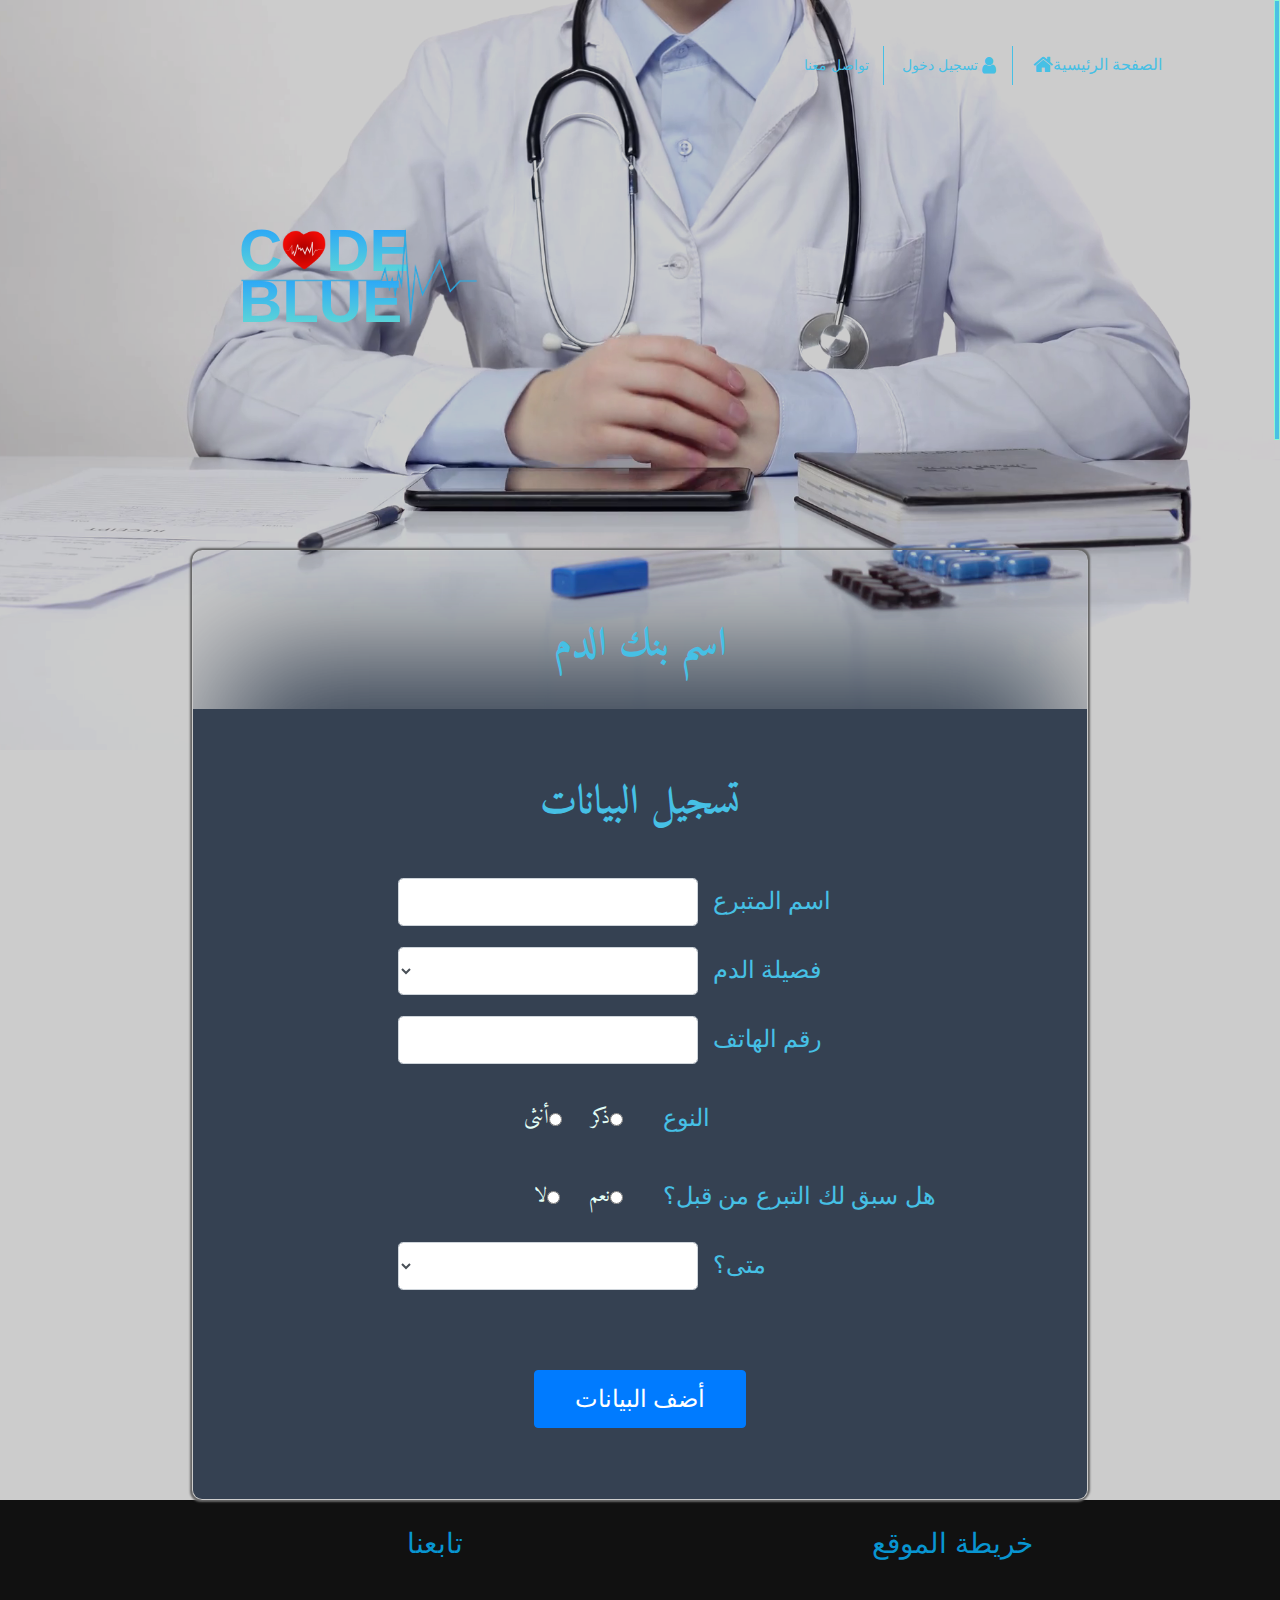
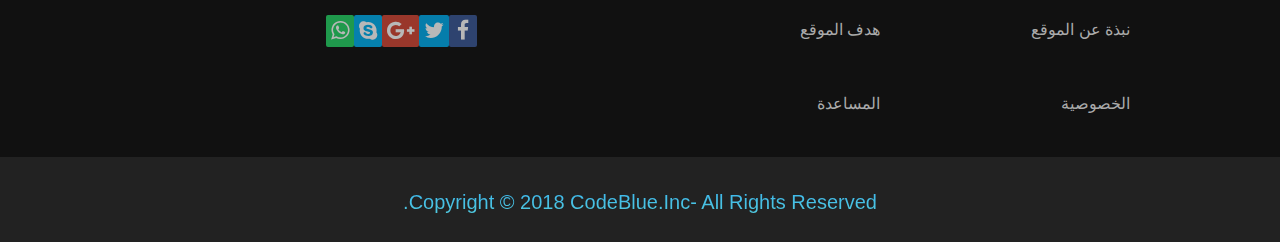
<file: Tbro3/index.html>
<!DOCTYPE html>
<html lang="en">
<head>
  <meta charset="utf-8">
  <meta name="viewport" content="width-device-width, initial-scale=1, shrink-to-fit=no"/>
  <meta name="description" content=""/>
  <title>CodeBlue</title>
  <link rel="stylesheet" type="text/css" href="css/bootstrap.min.css">
  <link rel="stylesheet" type="text/css" href="css/font-awesome.min.css">
  <link rel="stylesheet" type="text/css" href="css/style.css">
  <link rel="stylesheet" type="text/css" href="css/media.css">
  <link  href="http://fonts.googleapis.com/css?family=Reenie+Beanie:regular" rel="stylesheet" type="text/css">
  <link  href="http://fonts.googleapis.com/css?family=Amiri&subset=arabic,latin" rel="stylesheet" type="text/css">
  <link rel="shortcut icon" href="img/logo.png">

</head>
<body>
  <div id="scroll-top">
    <i class="fa fa-chevron-up fa-2x"></i>
  </div>
<!--Start Header-->
    <div class="back1">
      <div class="overlay">
    <div class="container">
      <div class="row">
        <div class="half2">
          <a href="#">الصفحة الرئيسية<i class="fa fa-home fa-lg"></i></a>
          <label> <i class="fa fa-user fa-lg"></i> تسجيل دخول</label>
          <label> تواصل معنا </label>
      </div>
     <div class="half1 ml col-sm"><span>C<img src="img/5.png">DE</span><br><img src="img/6.png"><br>
      <span >BLUE</span>
    </div>
   </div>
   </div>
 </div>
 </div>
<section class="search">
  <div class="container">
  <h2>اسم بنك الدم</h2>
  <div class="form1">
  <div class="containt">
  <h2>تسجيل البيانات</h2>
    <label class="h2">اسم المتبرع</label>
<input class="form-control form-control-lg" type="text">
<br/>
<label class="h2">فصيلة الدم</label>
<select class="form-control form-control-lg">
<option></option>
</select>
<label class="h2">رقم الهاتف</label>
<input class="form-control form-control-lg" type="text">
<br/>
<label class="h2" style="width:300px">النوع</label>
  <div class="form-check form-check-inline">
<input class="form-check-input" type="radio" name="inlineRadioOptions" id="inlineRadio1">
<label class="form-check-label" for="inlineRadio1">ذكر</label>
</div>
<div class="form-check form-check-inline">
<input class="form-check-input" type="radio" name="inlineRadioOptions" id="inlineRadio2">
<label class="form-check-label" for="inlineRadio2">أنثى</label>
</div>
<label class="h2" style="width:300px">هل سبق لك التبرع من قبل؟</label>
  <div class="form-check form-check-inline">
<input class="form-check-input" type="radio" name="inlineRadioOptions" id="inlineRadio1">
<label class="form-check-label" for="inlineRadio1">نعم</label>
</div>
<div class="form-check form-check-inline">
<input class="form-check-input" type="radio" name="inlineRadioOptions" id="inlineRadio2">
<label class="form-check-label" for="inlineRadio2">لا</label>
</div>
<label class="h2">متى؟</label>
<select class="form-control form-control-lg">
<option></option>
</select>
<br/>
    <button type="button" class="btn btn-primary btn-md">أضف البيانات</button>
    </div>
  </div>
</section>
<section class="empty"></section>
<!--End Header-->
<section class="footer">
  <div class="container">
    <div class="row">
      <div class="col-lg-6 col-md-6">
        <h3>خريطة الموقع</h3>
        <ul class="list-unstyled three-columns">
          <li><a href="#">نبذة عن الموقع</a></li>
          <li><a href="#">هدف الموقع</a></li>
          <li><a href="#">الخصوصية</a></li>
          <li><a href="#">المساعدة</a></li>
        </ul>
      </div>
      <div class="col-lg-6 col-md-6 ">
        <h3>تابعنا</h3>
        <ul class="list-unstyled social-list">
          <li><i class="fa fa-facebook fa-lg" style="background:	#3b5998;padding:8px"></i></li>
          <li><i class="fa fa-twitter fa-lg"style="background:#00aced;padding:8px 5px 8px"></i></li>
          <li><i class="fa fa-google-plus fa-lg"style="background:#d34836;"></i></li>
          <li><i class="fa fa-skype fa-lg"style="background:#00aff0"></i></li>
          <li><i class="fa fa-whatsapp fa-lg"style="background:#25d366"></i></li>
        </ul>
      </div>
    </div>
  </div>
</section>
<!-- start Footer-->
<footer><div class="container">
  <h5>Copyright &copy; 2018 CodeBlue.Inc- All Rights Reserved.</h5>
</div>
</footer>
<!--End footer-->
<script src="js/jquery-3.3.1.min.js"></script>
<script src="js/jquery.nicescroll.min.js"></script>
<script src="js/bootstrap.min.js"></script>
<script src="js/popper.js"></script>
<script src="js/plugin.js"></script>
</body>
</html>
</file>
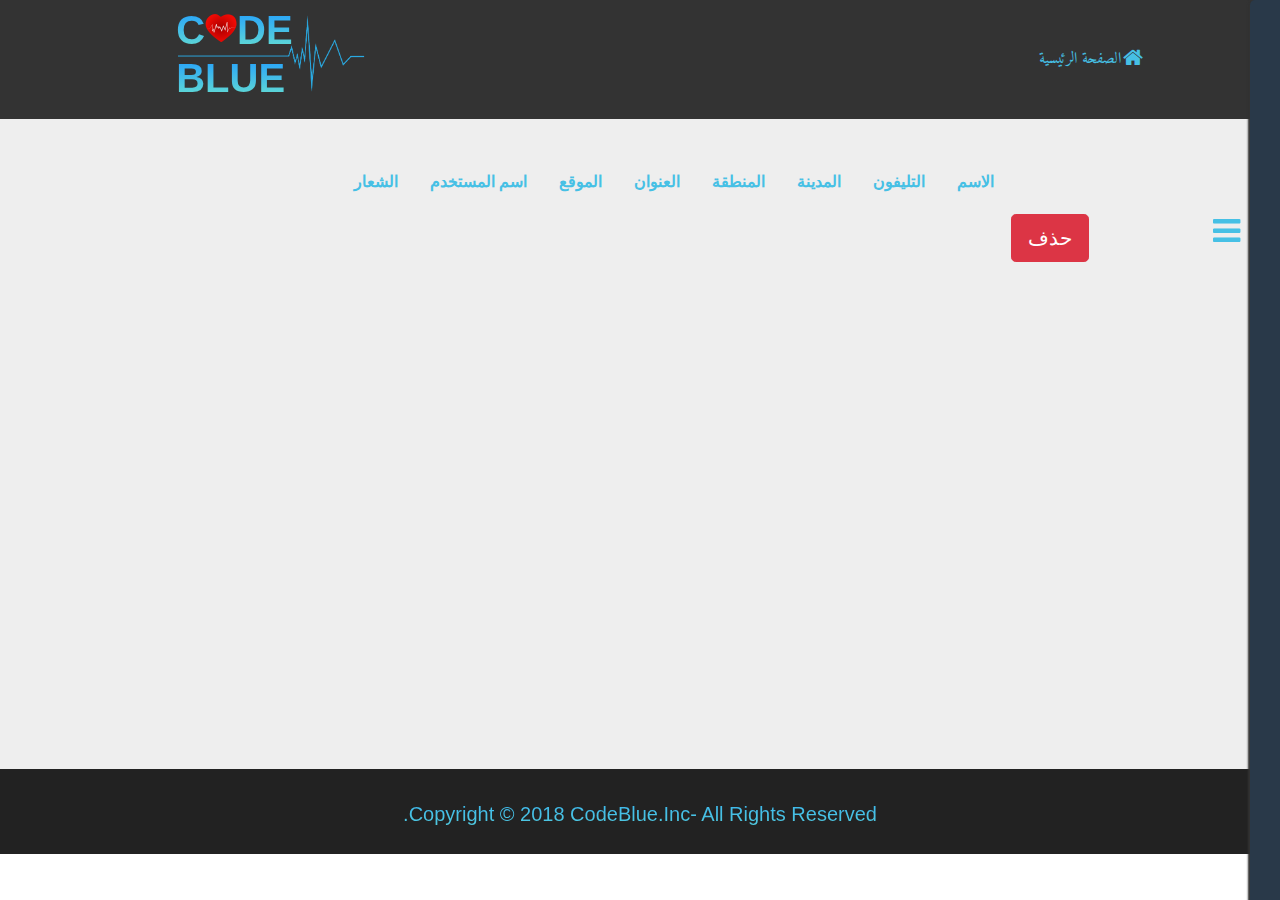
<file: admin/delete.html>
<!DOCTYPE html>
<html lang="en">
<head>
  <meta charset="utf-8">
  <meta name="viewport" content="width-device-width, initial-scale=1, shrink-to-fit=no"/>
  <meta name="description" content=""/>
  <title>CodeBlue</title>
  <link rel="stylesheet" type="text/css" href="css/bootstrap.min.css">
  <link rel="stylesheet" type="text/css" href="css/font-awesome.min.css">
  <link rel="stylesheet" type="text/css" href="css/style.css">
  <link rel="stylesheet" type="text/css" href="css/media.css">
  <link  href="http://fonts.googleapis.com/css?family=Reenie+Beanie:regular" rel="stylesheet" type="text/css">
  <link  href="http://fonts.googleapis.com/css?family=Amiri&subset=arabic,latin" rel="stylesheet" type="text/css">
  <link rel="shortcut icon" href="img/logo.png">

</head>
<body>
  <div id="scroll-top">
    <i class="fa fa-chevron-up fa-2x"></i>
  </div>
<!--Start Header-->
    <div class="back2">
    <div class="container">
      <div class="row">
     <div class="half1 ml col-sm"><span>C<img src="img/5.png">DE</span><br><img src="img/6.png"><br>
      <span>BLUE</span>
     </div>
     <div class="half2">
       <a href="#">الصفحة الرئيسية<i class="fa fa-home fa-lg"></i></a>
     </div>
   </div>
   </div>
 </div>
 <section class="option-box">
 <div class="option-color">
   <i class="fa fa-angle-right fa-2x"></i>
   <ul class="list-unstyled">
     <li><a href="#">المدن و المناطق</a></li>
     <li><a href="#">التخصصات</a></li>
     <li><a href="#">المستشفيات</a></li>
     <li><a href="#">الصيدليات</a></li>
     <li><a href="#">مكاتب الصحة</a></li>
     <li><a href="#">بنوك الدم</a></li>
     <li><a href="#">العيادات</a></li>
     <li><a href="#">تسجيل الخروج</a></li>
   </ul>
 </div>
 <i class="fa fa-bars fa-2x gear-box"></i></section>
 <section class="admin">
   <div class="grid">
     <table class="tab">
       <tr>
<th></th>
<th><label>الاسم</label></th>
  <th><label>التليفون</label></th>
    <th><label>المدينة</label></th>
      <th><label>المنطقة</label></th>
        <th><label>العنوان</label></th>
          <th><label>الموقع</label></th>
            <th><label>اسم المستخدم</label></th>
                <th><label>الشعار</label></th>
       </tr>
       <tr>
         <td><button type="button" class="btn btn-danger btn-lg">حذف</button></td>
         <td><label></label></td>
         <td><label></label></td>
         <td><label></label></td>
         <td><label></label></td>
         <td><label></label></td>
         <td><label></label></td>
         <td><label></label></td>
         <td><label></label></td>
       </tr>
     </table>
   </div>
 </section>
<footer><div class="container">
  <h5>Copyright &copy; 2018 CodeBlue.Inc- All Rights Reserved.</h5>
</div>
</footer>
<!--End footer-->
<script src="js/jquery-3.3.1.min.js"></script>
<script src="js/jquery.nicescroll.min.js"></script>
<script src="js/bootstrap.min.js"></script>
<script src="js/popper.js"></script>
<script src="js/plugin.js"></script>
</body>
</html>
</file>
<file: admin/css/style.css>
/*start Header*/
*{-webkit-box-sizing: border-box;
-moz-box-sizing: border-box;
-o-box-sizing: border-box;
box-sizing: border-box;
}
/*start scroll top*/
body{text-align: right; direction: rtl;margin: 0}
#scroll-top{
	width: 35px;
	height: 35px;
	background: #272727;
	color: #DDD;
	position: fixed;
	left: 15px;
	bottom: 10px;
	border-radius: 15%;
  cursor: pointer;
	-webkit-box-shadow:-2px 2px 7px #9E9E9E;
	box-shadow: 2px -2px 7px #9E9E9E;
  z-index: 9999;
	display: none
}
#scroll-top:hover{background:#444;}
/*End scroll top*/
.back2{background-color: #333;direction: ltr;}
.half1{
left: 8%;
margin-top:2%;
padding-bottom: 20px;
text-align: left;}
.half1 span{
	line-height: 1%;
  font-size: 40px;
  font-weight: 700;
  background: -webkit-linear-gradient( #209cff 0%, #68e0cf 100%);
  -webkit-background-clip: text;
  -webkit-text-fill-color: transparent;
  }
.half1 span img:first-child{
  width: 32px;
  margin-top: -2%;
	transform-origin: center center;
	transform: scale(1);
	opacity: 1;
	animation: heart 1.2s 1 linear, beats 1s 1.4s infinite
}
@keyframes heart {
	0%{transform:scale(10);opacity: 0;
 }
	100%{transform: scale(1);opacity: 1}
}
@keyframes beats {
50%{transform: scale(1.1);}
100%{transform: scale(1);}
}
.half1 >img{
  width: 190px;
    margin-top: -12%;
    margin-bottom: -8%;
}
.half2{text-align: right; margin: 4% 5% 0; width: 40%}
.half2{text-align: right; margin: 4% 5% 0; width: 40%}
.half2 label{font-size: 100%; color:#46c0e5; transition: .5s ease-in-out;
	cursor: pointer;padding:2% 3%;border-right: 1px solid;font-family: "Amiri",arial;}
.half2 label:hover{color:#E3fdf5;border-right: 1px solid #46c0e5}
.half2 a{text-decoration: none;font-size: 100%; color:#46c0e5;
	transition:all .5s ease-in-out; cursor: pointer;padding:40px 10px;font-family: "Amiri",arial;}
	.half2 a:hover{color:#E3fdf5}
	.half2 a i{padding-left: 2px}
/*End Header */
.option-box{
	padding-bottom: 20px;
	position: fixed;
	right: -220px;
	top:0;
	z-index: 9999;
	margin-bottom: 30px
}
.option-box .option-color{
   float: right;
	 	border-radius: 5px;
	 	background:#293949;
   color: #E3fdf5;
   padding: 10px;
   width: 250px;
	 box-shadow: 1px -1px 2px 1px #333,
	 -1px 1px 2px 1px #333;
   display: block;
}
.option-color ul{padding-right: 0; margin-right: 0;	 margin-top: 80px;margin-left: 20px}
.option-box .option-color li{
	font-size: 24px;
	display:block;
	margin-right: 5px;
	padding-bottom: 15px;
	cursor: pointer;
	text-align: center;
		border-bottom: 3px solid rgba(2,2,2,.1);
}
.option-box .option-color li:last-of-type{border: none}
.option-box .option-color li>a{
	text-decoration: none;
  color:#5D5F63;
	transition: all .5s ease-in-out;
	padding: 5px 10px;
	font-family: "Amiri",arial;
}
.option-box .option-color	li>a:hover{color:#E3fdf5;}
.option-box .option-color	.active a{color:#E3fdf5;}
.option-box .fa-angle-right{
	float: left;
	left: 2px;
	margin-bottom: 40px;
	display:none;
	font-weight: 900;
	color:#46c0e5;
  cursor: pointer;
}
.option-box .gear-box{
	padding:15px 10px;
  color:#46c0e5;
  cursor: pointer;
	margin-top:200px
}
.option-box .gear-box span{font-size: 26px;padding-right: 10px;	font-family: "Amiri",arial;font-weight: 500;}
.admin{
	overflow: hidden;
	position: relative;
	display: block;
	margin: auto;
	background: #EEE;
}
.forms{
	text-align: center;
	position: relative;
	width: 300px;
	margin: 50px auto;
	margin-bottom: 135px
}
.btn-info{margin-bottom: 20px}
/* end vision*/
.grid{text-align: center;
position: relative;
width: 900px;
height: 600px;
margin: 40px auto;
margin-bottom: 10px}
.tab label{padding: 10px 15px;color:#46c0e5;}

/*Start Footer*/
footer{background: #222;}
footer h5{background: -webkit-linear-gradient( #209cff 0%, #68e0cf 100%);
-webkit-background-clip: text;
-webkit-text-fill-color: transparent;
padding-top: 3%;
padding-bottom: 2.5%;
text-align: center;
margin: auto;
}
/*End Footer*/
</file>
<file: admin/css/media.css>
@media (max-width: 767px) {
  .social i{font-size:120% ;}
  .back, .overlay{
  height: 400px;
  }
  .half1{left: 3%;
  margin-top:25%;
  text-align: left;
width: 55%}
  .half1 span{font-size: 175%; padding-bottom: -20%}
  .half1 span:last-of-type{font-size: 200% ; margin-top: -4%}
  .half1 span img:first-child{margin-top: -4%;width: 22px;}
  .half1 >img{
    width: 120px;
      margin-top: -20%;
      margin-bottom: -7%;
  }
  .half2{text-align: right; margin: 1% 1% 0; width: 43%}
  .half2 label{font-size: 60%;}
  .price_table{
  	margin-top: -20%;}
    .map .over h2{
      margin:5% 38%;}
      .map .over a{
        font-size: 90%;
        padding: 5px;
        margin: 0% 45%;}
        .price_table h1{
          margin-top:25%
        }
}

@media (min-width: 768px) and (max-width: 991px) {
  .social i{font-size:120% ;}
  .back, .overlay{
  height: 400px;
  }
  .half1{left: 3%;
  margin-top:20%;
  text-align: left;
  width: 55%}
  .half1 span{font-size: 200%; padding-bottom: -20%}
  .half1 span:last-of-type{font-size: 220% ; margin-top: -6%}
  .half1 span img:first-child{margin-top: -4%;width: 22px;}
  .half1 >img{
    width: 130px;
      margin-top: -15%;
      margin-bottom: -7%;
  }
  .half2{text-align: right; margin: 1% 1% 0; width: 43%}
  .half2 label{font-size: 60%;}
  .price_table h1{
    margin-top:20%
  }
  .price_table{
    margin-top: -20%;}
    .map .over h2{
      margin:5% 38%;}
      .map .over a{
        font-size: 90%;
        padding: 5px;
        margin: 0% 45%;}
  }
}

@media (max-width: 991.98px) {

}

@media (max-width: 1199.98px) {

}
</file>
<file: blood/css/style.css>
/*start Header*/
*{-webkit-box-sizing: border-box;
-moz-box-sizing: border-box;
-o-box-sizing: border-box;
box-sizing: border-box;
direction: rtl;
text-align: right;
}

/*start scroll top*/
#scroll-top{
	width: 35px;
	height: 35px;
	background: #272727;
	color: #DDD;
	position: fixed;
	right: 15px;
	bottom: 10px;
	border-radius: 15%;
  cursor: pointer;
	-webkit-box-shadow:-2px 2px 7px #9E9E9E;
	box-shadow: 2px -2px 7px #9E9E9E;
  z-index: 9999;
	display: none
}
#scroll-top:hover{background:#444;}
/*End scroll top*/
.back1{
	direction: ltr;
	overflow: hidden;
  position: relative;
  background: url('../img/1.png')no-repeat center center ;
background-size: cover;
height: 750px
}
.overlay{
  position: absolute;
  width: 100%;
  background: rgba(2, 2, 2, 0.2);
  height: 750px;
}
.half1{
left: 13.5%;
margin-top:21%;
text-align: left;}
.half1 span{
  line-height: 1%;
  font-size: 60px;
  font-weight: 700;
  background: -webkit-linear-gradient( #209cff 0%, #68e0cf 100%);
  -webkit-background-clip: text;
  -webkit-text-fill-color: transparent;
  }
.half1 span img:first-child{
  width: 44px;
  margin-top: -2%;
	transform-origin: center center;
	transform: scale(1);
	opacity: 1;
	animation: heart 1.2s 1 linear, beats 1s 1.4s infinite
}
@keyframes heart {
	0%{transform:scale(10);opacity: 0;
 }
	100%{transform: scale(1);opacity: 1}
}
@keyframes beats {
50%{transform: scale(1.1);}
100%{transform: scale(1);}
}
.half1 >img{
  width: 240px;
    margin-top: -12%;
    margin-bottom: -7%;
}
.half1:after {
  content: "";
  display: block;
  width: 120px;
  height:4px;
  position: absolute;
  top: 10%;
  left: 50%;
  margin-left: -300px;
  margin-top: 100px;
  border-radius: 100%;
  background:#46c0e5 ;
  box-shadow: 32px 5px 0 #46c0e5;
  animation: moveShadow 1.5s ease-in-out infinite alternate, moveElement 1.5s 1.4s ease-in infinite;
  opacity: 0;
  transform: translateX(-50px);
}
@keyframes moveElement {
  30%, 50% {
    opacity: 1;
  }
  80% {
    opacity: 0;
  }
  100% {
    transform: translateX(300px);
    opacity:0;
  }
}
@keyframes moveShadow {
  100% {
    box-shadow: -32px 5px 0 #46c0e5;
  }
}
.half2{text-align: right; margin: 4% 3% 0; width: 40%}
.half2 label{font-size: 90%; color:#46c0e5; transition: .5s ease-in-out;
	cursor: pointer;padding:2% 3%;border-right: 1px solid}
.half2 label i{padding-right: 2px}
.half2 label:hover{color:#E3fdf5;background-color: #46c0e5;}
.half2 label:first-of-type:hover,.half2 label:nth-of-type(2){ border-right: 1px solid #46c0e5}
.half2 a{text-decoration: none;font-size: 100%; color:#46c0e5;
	transition: .5s ease-in-out; cursor: pointer;padding:2% 3%}
	.half2 a:hover{color:#E3fdf5;background-color: #46c0e5;}
	.half2 a i{padding-left: 2px}
/*End Header */
.empty{background: #ccc;height: 750px;position: relative;;}
.search{
	overflow: hidden;
	position: absolute;
	margin: 0 15%;
	height: 950px;
	border: 1px solid transparent;
	top: 550px;
	z-index: 999;
	box-shadow: 1px -1px 2px 1px #666,
	-1px 1px 2px 1px #666;
	width: 70%;
	border-radius: 10px;
  text-align: center;
}
.search h2{
	text-align: center;
	margin: 70px 0 40px;
	font-size: 40px;
	font-weight: 600;
	font-family: "Amiri",arial;
	color:#46c0e5;
}
.form1{
		overflow: hidden;
	background-color: #354152;
	 margin: 0 -1.7%;
   height: 900px;
	 padding-bottom: 40px;
	box-shadow: 0 -85px 120px -30px #354152;
 }
 .containt{width:70%;margin: 10px auto}
.search .h2, .search .form-control{ display: inline-block; margin-bottom: 10px;width:300px;text-align: left;}
.form-check{
font-size: 20px;
font-family: "Amiri",arial;
color:#E3fdf5;
margin-top: 30px;
margin-right: 20px;
text-align:center;
}
.search .h2{color:#46c0e5; padding: 10px; margin-top: 10px; padding-left:10px;width:250px;font-size: 24px}
.btn-primary{padding:10px 40px; font-size: 24px; margin: 70px auto ;position: relative;display: block;}
/* start vision*/
.footer{
	padding-top: 0;
	margin: 0;
	background: #111;
	color:#AAA;
	text-align:right;
}
.footer h3{
	color: #0895D1;
	letter-spacing: 1px;
	margin:5% 30% 6%;
}
.footer .three-columns{
	overflow: hidden;
}
.footer .three-columns li{
	width:40%;
	float: right;
	margin: 5%;
}
.footer .three-columns li a{
	text-decoration: none;
	color: #AAA;
	transition: all .5s ease-in-out
}
.footer .three-columns li a:hover{text-decoration: underline;color: #FFF}
.footer .social-list{
	overflow: hidden;
	margin:10% 20%
}
.footer .social-list li{
	color: #FFF;
	float: right;
	opacity: .7;
	filter: alpha(opacity=70)
    -webkit-transition:all .5s ease-in-out;
    -moz-transition:all .5s ease-in-out;
    -o-transition:all .5s ease-in-out;
    transition:all .5s ease-in-out;
}
.footer .social-list li:hover{
	opacity: 1
}
.footer .social-list li i{padding: 8px 5px 8px;border-radius: 2px;}

/* end vision*/
/*Start Footer*/
footer{background: #222;}
footer h5{background: -webkit-linear-gradient( #209cff 0%, #68e0cf 100%);
-webkit-background-clip: text;
-webkit-text-fill-color: transparent;
padding-top: 3%;
padding-bottom: 2.5%;
text-align: center;
margin: auto;
}
/*End Footer*/
</file>
<file: blood/css/media.css>
@media (min-width: 357px) and (max-width: 756px){ /*small screens */
    .half1{left: 5%;width:30%}
    .half1 span{font-size: 200%; padding-bottom: -20%}
  .half1 span:last-of-type{font-size: 220% ; margin-top: -4%}
  .half1 span img:first-child{margin-top: -5%;width: 22px;}
  .half1 >img{width: 120px;}
  .half2 label, .half2 a{font-size: 80%;padding-right: 0;margin-right: 0}
  .half2{text-align: right; margin: 4% 3% 0; width: 64%}
  .search .h2, .search .form-control{ display: inline; margin-bottom: 10px;}
  .search .h2{padding: 5px; margin-top: 40px;font-size: 24px}
  .results h4{font-size: 14px;padding:2px}
  .table label{margin-left: 2px;font-size: 150%}
  .results h2{font-size: 24px}
  .search .form-control{width:260px;margin: 15px}
  .results h4{padding:3px 2px 2px;font-size: 120%;margin-right: 30px}
  .results img{display: block;position: relative;}
  .btn-md{width:80px; font-size:20px;margin: 10px auto;padding: 8px 15px 10px 5px}
  .results{height: 1450px}
  .pages{top:1360px;}
}
@media (min-width: 757px) and (max-width: 991px) {
  .half1 span{font-size: 240%; padding-bottom: -20%}
  .half1 span:last-of-type{font-size: 280% ; margin-top: -4%}
  .half1 span img:first-child{margin-top: -4%;width: 32px;}
  .half1 >img{width: 180px;}
  .half2 label, .half2 a{font-size: 80%;padding-right: 0;margin-right: 0}
  .search .h2, .search .form-control{ display: inline; margin-bottom: 10px;}
  .search .h2{padding: 5px; margin-top: 40px;font-size: 18px}
  .results h4{font-size: 14px;padding:2px}
  .table label{margin-left: 2px;font-size: 120%}
  .results h2{font-size: 18px}
  .search .form-control{width:230px;margin: 15px}
  .results h4{padding:3px 2px 2px;color:#46c0e5;font-size: 120%}
  .results img{display: block;position: relative;}
  .btn-md{width:80px; font-size:16px;margin: 10px auto;padding: 8px 15px 10px 5px}
  .results{height: 1450px}
  .pages{top:1360px;}
}
@media (max-width: 356px){     /*mobiles & tablet*/
  .back1, .overlay{
  height: 750px;
  }
  .half1{left: 1%;
  margin-top:40%;
  text-align: left;
width: 36%}
  .half1 span{font-size: 175%; padding-bottom: -20%}
  .half1 span:last-of-type{font-size: 200% ; margin-top: -4%}
  .half1 span img:first-child{margin-top: -4%;width: 22px;}
  .half1 >img{
    width: 120px;
      margin-top: -20%;
      margin-bottom: -7%;
  }
  .half2{text-align: right; margin: 2% 0; width: 64%}
  .half2 label, .half2 a{font-size: 50%;padding-right: 0;margin-right: 0}
  .search .h2, .search .form-control{ display: inline; margin-bottom: 5px;}
  .search .h2{color:#46c0e5; padding: 5px; margin-top: 40px;font-size: 12px}
  .results{height: 1250px}.search{height: 1650px;}.empty{height: 1450px;}
  .results h4{font-size: 14px;padding:2px}
  .table{margin:10px 0 5px 0;position: relative;display: inline-block;width: 100%}
  .table label{margin-left: 2px;font-size: 60%}
  .results h2{font-size: 18px}
  .search .form-control{width:120px;margin: 10px}
.results h4{padding:3px 2px 2px;color:#46c0e5;font-size: 60%}
.results img{display: block;position: relative;}
  .pages{top:1150px;}
  .btn-md{width:60px; font-size:16px;margin: 10px auto;padding: 10px 15px 10px 3px}
}

@media (min-width: 757px) and (max-width: 991px) {

}
@media (min-width: 992px) and (max-width: 1199px) {

}

@media (max-width: 1199.98px) {

}
</file>
<file: booking/css/style.css>
/*start Header*/
*{-webkit-box-sizing: border-box;
-moz-box-sizing: border-box;
-o-box-sizing: border-box;
box-sizing: border-box;
direction: rtl;
text-align: right;
}

/*start scroll top*/
#scroll-top{
	width: 35px;
	height: 35px;
	background: #272727;
	color: #DDD;
	position: fixed;
	right: 15px;
	bottom: 10px;
	border-radius: 15%;
  cursor: pointer;
	-webkit-box-shadow:-2px 2px 7px #9E9E9E;
	box-shadow: 2px -2px 7px #9E9E9E;
  z-index: 9999;
	display: none
}
#scroll-top:hover{background:#444;}
/*End scroll top*/
.back1{
	direction: ltr;
	overflow: hidden;
  position: relative;
  background: url('../img/1.png')no-repeat center center ;
background-size: cover;
height: 750px
}
.overlay{
  position: absolute;
  width: 100%;
  background: rgba(2, 2, 2, 0.2);
  height: 750px;
}
.half1{
left: 13.5%;
margin-top:21%;
text-align: left;}
.half1 span{
  line-height: 1%;
  font-size: 60px;
  font-weight: 700;
  background: -webkit-linear-gradient( #209cff 0%, #68e0cf 100%);
  -webkit-background-clip: text;
  -webkit-text-fill-color: transparent;
  }
.half1 span img:first-child{
  width: 44px;
  margin-top: -2%;
	transform-origin: center center;
	transform: scale(1);
	opacity: 1;
	animation: heart 1.2s 1 linear, beats 1s 1.4s infinite
}
@keyframes heart {
	0%{transform:scale(10);opacity: 0;
 }
	100%{transform: scale(1);opacity: 1}
}
@keyframes beats {
50%{transform: scale(1.1);}
100%{transform: scale(1);}
}
.half1 >img{
  width: 240px;
    margin-top: -12%;
    margin-bottom: -7%;
}
.half1:after {
  content: "";
  display: block;
  width: 120px;
  height:4px;
  position: absolute;
  top: 10%;
  left: 50%;
  margin-left: -300px;
  margin-top: 100px;
  border-radius: 100%;
  background:#46c0e5 ;
  box-shadow: 32px 5px 0 #46c0e5;
  animation: moveShadow 1.5s ease-in-out infinite alternate, moveElement 1.5s 1.4s ease-in infinite;
  opacity: 0;
  transform: translateX(-50px);
}
@keyframes moveElement {
  30%, 50% {
    opacity: 1;
  }
  80% {
    opacity: 0;
  }
  100% {
    transform: translateX(300px);
    opacity:0;
  }
}
@keyframes moveShadow {
  100% {
    box-shadow: -32px 5px 0 #46c0e5;
  }
}
.half2{text-align: right; margin: 4% 3% 0; width: 40%}
.half2 label{font-size: 90%; color:#46c0e5; transition: .5s ease-in-out;
	cursor: pointer;padding:2% 3%;border-right: 1px solid}
.half2 label i{padding-right: 2px}
.half2 label:hover{color:#E3fdf5;background-color: #46c0e5;}
.half2 label:first-of-type:hover,.half2 label:nth-of-type(2){ border-right: 1px solid #46c0e5}
.half2 a{text-decoration: none;font-size: 100%; color:#46c0e5;
	transition: .5s ease-in-out; cursor: pointer;padding:2% 3%}
	.half2 a:hover{color:#E3fdf5;background-color: #46c0e5;}
	.half2 a i{padding-left: 2px}
/*End Header */
.empty{background: #ccc;height: 750px;position: relative;;}
.search{
	overflow: hidden;
	position: absolute;
	margin: 0 15%;
	height: 950px;
	border: 1px solid transparent;
	top: 550px;
	z-index: 999;
	box-shadow: 1px -1px 2px 1px #666,
	-1px 1px 2px 1px #666;
	width: 70%;
	border-radius: 10px;
  text-align: center;
}
.search h2{
	text-align: center;
	margin: 70px 0 40px;
	font-size: 40px;
	font-weight: 600;
	font-family: "Amiri",arial;
	color:#46c0e5;
}
.form1{
		overflow: hidden;
	background-color: #354152;
	 margin: 0 -1.7%;
   height: 900px;
	 padding-bottom: 40px;
	box-shadow: 0 -85px 120px -30px #354152;
 }
 .containt{width:70%;margin: 10px auto}
.search .h2, .search .form-control{ display: inline-block; margin-bottom: 10px;width:300px;text-align: left;}
.form-check{
font-size: 20px;
font-family: "Amiri",arial;
color:#E3fdf5;
margin-top: 30px;
margin-right: 20px;
text-align:center;
}
.search .h2{color:#46c0e5; padding: 10px; margin-top: 10px; padding-left:10px;width:250px;font-size: 24px}
.btn-primary{padding:10px 40px; font-size: 24px; margin: 70px auto ;position: relative;display: block;}
/* start vision*/
.footer{
	padding-top: 0;
	margin: 0;
	background: #111;
	color:#AAA;
	text-align:right;
}
.footer h3{
	color: #0895D1;
	letter-spacing: 1px;
	margin:5% 30% 6%;
}
.footer .three-columns{
	overflow: hidden;
}
.footer .three-columns li{
	width:40%;
	float: right;
	margin: 5%;
}
.footer .three-columns li a{
	text-decoration: none;
	color: #AAA;
	transition: all .5s ease-in-out
}
.footer .three-columns li a:hover{text-decoration: underline;color: #FFF}
.footer .social-list{
	overflow: hidden;
	margin:10% 20%
}
.footer .social-list li{
	color: #FFF;
	float: right;
	opacity: .7;
	filter: alpha(opacity=70)
    -webkit-transition:all .5s ease-in-out;
    -moz-transition:all .5s ease-in-out;
    -o-transition:all .5s ease-in-out;
    transition:all .5s ease-in-out;
}
.footer .social-list li:hover{
	opacity: 1
}
.footer .social-list li i{padding: 8px 5px 8px;border-radius: 2px;}

/* end vision*/
/*Start Footer*/
footer{background: #222;}
footer h5{background: -webkit-linear-gradient( #209cff 0%, #68e0cf 100%);
-webkit-background-clip: text;
-webkit-text-fill-color: transparent;
padding-top: 3%;
padding-bottom: 2.5%;
text-align: center;
margin: auto;
}
/*End Footer*/
</file>
<file: booking/css/media.css>
@media (min-width: 357px) and (max-width: 756px){ /*small screens */
    .half1{left: 5%;width:30%}
    .half1 span{font-size: 200%; padding-bottom: -20%}
  .half1 span:last-of-type{font-size: 220% ; margin-top: -4%}
  .half1 span img:first-child{margin-top: -5%;width: 22px;}
  .half1 >img{width: 120px;}
  .half2 label, .half2 a{font-size: 80%;padding-right: 0;margin-right: 0}
  .half2{text-align: right; margin: 4% 3% 0; width: 64%}
  .search .h2, .search .form-control{ display: inline; margin-bottom: 10px;}
  .search .h2{padding: 5px; margin-top: 40px;font-size: 24px}
  .results h4{font-size: 14px;padding:2px}
  .table label{margin-left: 2px;font-size: 150%}
  .results h2{font-size: 24px}
  .search .form-control{width:260px;margin: 15px}
  .results h4{padding:3px 2px 2px;font-size: 120%;margin-right: 30px}
  .results img{display: block;position: relative;}
  .btn-md{width:80px; font-size:20px;margin: 10px auto;padding: 8px 15px 10px 5px}
  .results{height: 1450px}
  .pages{top:1360px;}
}
@media (min-width: 757px) and (max-width: 991px) {
  .half1 span{font-size: 240%; padding-bottom: -20%}
  .half1 span:last-of-type{font-size: 280% ; margin-top: -4%}
  .half1 span img:first-child{margin-top: -4%;width: 32px;}
  .half1 >img{width: 180px;}
  .half2 label, .half2 a{font-size: 80%;padding-right: 0;margin-right: 0}
  .search .h2, .search .form-control{ display: inline; margin-bottom: 10px;}
  .search .h2{padding: 5px; margin-top: 40px;font-size: 18px}
  .results h4{font-size: 14px;padding:2px}
  .table label{margin-left: 2px;font-size: 120%}
  .results h2{font-size: 18px}
  .search .form-control{width:230px;margin: 15px}
  .results h4{padding:3px 2px 2px;color:#46c0e5;font-size: 120%}
  .results img{display: block;position: relative;}
  .btn-md{width:80px; font-size:16px;margin: 10px auto;padding: 8px 15px 10px 5px}
  .results{height: 1450px}
  .pages{top:1360px;}
}
@media (max-width: 356px){     /*mobiles & tablet*/
  .back1, .overlay{
  height: 750px;
  }
  .half1{left: 1%;
  margin-top:40%;
  text-align: left;
width: 36%}
  .half1 span{font-size: 175%; padding-bottom: -20%}
  .half1 span:last-of-type{font-size: 200% ; margin-top: -4%}
  .half1 span img:first-child{margin-top: -4%;width: 22px;}
  .half1 >img{
    width: 120px;
      margin-top: -20%;
      margin-bottom: -7%;
  }
  .half2{text-align: right; margin: 2% 0; width: 64%}
  .half2 label, .half2 a{font-size: 50%;padding-right: 0;margin-right: 0}
  .search .h2, .search .form-control{ display: inline; margin-bottom: 5px;}
  .search .h2{color:#46c0e5; padding: 5px; margin-top: 40px;font-size: 12px}
  .results{height: 1250px}.search{height: 1650px;}.empty{height: 1450px;}
  .results h4{font-size: 14px;padding:2px}
  .table{margin:10px 0 5px 0;position: relative;display: inline-block;width: 100%}
  .table label{margin-left: 2px;font-size: 60%}
  .results h2{font-size: 18px}
  .search .form-control{width:120px;margin: 10px}
.results h4{padding:3px 2px 2px;color:#46c0e5;font-size: 60%}
.results img{display: block;position: relative;}
  .pages{top:1150px;}
  .btn-md{width:60px; font-size:16px;margin: 10px auto;padding: 10px 15px 10px 3px}
}

@media (min-width: 757px) and (max-width: 991px) {

}
@media (min-width: 992px) and (max-width: 1199px) {

}

@media (max-width: 1199.98px) {

}
</file>
<file: Consulation/css/style.css>
/*start Header*/
*{-webkit-box-sizing: border-box;
-moz-box-sizing: border-box;
-o-box-sizing: border-box;
box-sizing: border-box;
direction: rtl;
}

/*start scroll top*/
#scroll-top{
	width: 35px;
	height: 35px;
	background: #272727;
	color: #DDD;
	position: fixed;
	right: 15px;
	bottom: 10px;
	border-radius: 15%;
  cursor: pointer;
	-webkit-box-shadow:-2px 2px 7px #9E9E9E;
	box-shadow: 2px -2px 7px #9E9E9E;
  z-index: 9999;
	display: none
}
#scroll-top:hover{background:#444;}
/*End scroll top*/
.back1{
	overflow: hidden;
  position: relative;
	 background: linear-gradient(to bottom right, #13547a,#80d0c7);
	 -webkit-clip-path: polygon(0 0, 100% 0, 100% 28%, 0 81%);
clip-path: polygon(0 0, 100% 0, 100% 28%, 0 81%);
height: 600px
}
.half1{
left: 13.5%;
margin-top:12%;
text-align: left;}
.half1 span{
  line-height: 1%;
  font-size: 60px;
  font-weight: 700;
  background: -webkit-linear-gradient( #209cff 0%, #68e0cf 100%);
  -webkit-background-clip: text;
  -webkit-text-fill-color: transparent;
  }
.half1 span img:first-child{
  width: 44px;
  margin-top: -2%;
	transform-origin: center center;
	transform: scale(1);
	opacity: 1;
	animation: heart 1.2s 1 linear, beats 1s 1.4s infinite
}
@keyframes heart {
	0%{transform:scale(10);opacity: 0;
 }
	100%{transform: scale(1);opacity: 1}
}
@keyframes beats {
50%{transform: scale(1.1);}
100%{transform: scale(1);}
}
.half1 >img{
  width: 240px;
    margin-top: -9.5%;
    margin-bottom: -7%;
}
.half1:after {
  content: "";
  display: block;
  width: 120px;
  height:4px;
  position: absolute;
  top: 10%;
  left: 25%;
  margin-left: -300px;
  margin-top: 100px;
  border-radius: 100%;
  background:#46c0e5 ;
  box-shadow: 32px 5px 0 #46c0e5;
  animation: moveShadow 1.5s ease-in-out infinite alternate, moveElement 1.5s 1.4s ease-in infinite;
  opacity: 0;
  transform: translateX(-50px);
}
@keyframes moveElement {
  30%, 50% {
    opacity: 1;
  }
  80% {
    opacity: 0;
  }
  100% {
    transform: translateX(300px);
    opacity:0;
  }
}
@keyframes moveShadow {
  100% {
    box-shadow: -32px 5px 0 #46c0e5;
  }
}
.half2{text-align: right; margin: 2% 3% 0; width: 40%}
.half2 label{font-size: 90%; color:#46c0e5; transition: .5s ease-in-out;
	cursor: pointer;padding:2% 3%;border-right: 1px solid}
.half2 label i{padding-right: 2px}
.half2 label:hover{color:#E3fdf5;background-color: #46c0e5;}
.half2 label:first-of-type:hover,.half2 label:nth-of-type(2){ border-right: 1px solid #46c0e5}
.half2 a{text-decoration: none;font-size: 100%; color:#46c0e5;
	transition: .5s ease-in-out; cursor: pointer;padding:2% 3%}
	.half2 a:hover{color:#E3fdf5;background-color: #46c0e5;}
	.half2 a i{padding-left: 2px}
	.imag{position: absolute; top:70px;right: 150px}
	.imag img{width: 250px; height: 530px}
/*End Header */
.search{
	overflow: hidden;
	position: relative;
	background: #EEE;
	margin: 0 15%;
	height: 1200px;
	border: 1px solid transparent;
	box-shadow: 1px -1px 2px 1px #666,
	-1px 1px 2px 1px #666;
	width: 70%;
	border-radius: 10px;
  text-align: center;
}
.search h2{
	margin: 80px 0 30px;
	font-size: 40px;
	font-weight: 600;
	font-family: "Amiri",arial;
	color:#46c0e5;}
.search .h2{color:#46c0e5; padding: 20px; margin-top: 60px; padding-left:0}
.search .h2, .search .form-control{ display: inline-block; margin-bottom: 25px;width:300px;}
.faq{
	padding: 40px 0;
}
.faq h2 ~ hr{width: 70%}
.panel-heading{
	padding: 20px
}
.panel-collapse h2{margin-top: 0}
.btn-primary{padding:5px 30px; font-size: 24px}
.pages{
	top:1225px;
	position: absolute;
	width: 100%;
	text-align: center;
}
.pages ul {
    display: inline-block;
    padding: 0;
    margin: 0 ;
}
.pages ul li {display: inline;}
.pages ul li a {
    color: #333;
    float: left;
    padding: 8px 16px;
    text-decoration: none;
    transition: all .3s;
}
.pages ul li a.active {
    background-color: #46c0e5;
    color: #E3fdf5;
}
.pages ul li a:hover:not(.active) {background-color: #46c0e5;}
/* start vision*/
.footer{
	padding-top: 0;
	margin: 0;
	background: #111;
	color:#AAA;
	text-align:right;
}
.footer h3{
	color: #0895D1;
	letter-spacing: 1px;
	margin:5% 30% 6%;
}
.footer .three-columns{
	overflow: hidden;
}
.footer .three-columns li{
	width:40%;
	float: right;
	margin: 5%;
}
.footer .three-columns li a{
	text-decoration: none;
	color: #AAA;
	transition: all .5s ease-in-out
}
.footer .three-columns li a:hover{text-decoration: underline;color: #FFF}
.footer .social-list{
	overflow: hidden;
	margin:10% 20%
}
.footer .social-list li{
	color: #FFF;
	float: right;
	opacity: .7;
	filter: alpha(opacity=70)
    -webkit-transition:all .5s ease-in-out;
    -moz-transition:all .5s ease-in-out;
    -o-transition:all .5s ease-in-out;
    transition:all .5s ease-in-out;
}
.footer .social-list li:hover{
	opacity: 1
}
.footer .social-list li i{padding: 8px 5px 8px;border-radius: 2px;}

/* end vision*/
/*Start Footer*/
footer{background: #222;}
footer h5{background: -webkit-linear-gradient( #209cff 0%, #68e0cf 100%);
-webkit-background-clip: text;
-webkit-text-fill-color: transparent;
padding-top: 3%;
padding-bottom: 2.5%;
text-align: center;
margin: auto;
}
/*End Footer*/
</file>
<file: Consulation/css/media.css>
@media (min-width: 357px) and (max-width: 756px){ /*small screens */
    .half1{left: 5%;width:30%}
    .half1 span{font-size: 200%; padding-bottom: -20%}
  .half1 span:last-of-type{font-size: 220% ; margin-top: -4%}
  .half1 span img:first-child{margin-top: -5%;width: 22px;}
  .half1 >img{width: 120px;}
  .half2 label, .half2 a{font-size: 80%;padding-right: 0;margin-right: 0}
  .half2{text-align: right; margin: 4% 3% 0; width: 64%}
  .search .h2, .search .form-control{ display: inline; margin-bottom: 10px;}
  .search .h2{padding: 5px; margin-top: 40px;font-size: 24px}
  .results h4{font-size: 14px;padding:2px}
  .table label{margin-left: 2px;font-size: 150%}
  .results h2{font-size: 24px}
  .search .form-control{width:260px;margin: 15px}
  .results h4{padding:3px 2px 2px;font-size: 120%;margin-right: 30px}
  .results img{display: block;position: relative;}
  .btn-md{width:80px; font-size:20px;margin: 10px auto;padding: 8px 15px 10px 5px}
  .results{height: 1450px}
  .pages{top:1360px;}
}
@media (min-width: 757px) and (max-width: 991px) {
  .half1 span{font-size: 240%; padding-bottom: -20%}
  .half1 span:last-of-type{font-size: 280% ; margin-top: -4%}
  .half1 span img:first-child{margin-top: -4%;width: 32px;}
  .half1 >img{width: 180px;}
  .half2 label, .half2 a{font-size: 80%;padding-right: 0;margin-right: 0}
  .search .h2, .search .form-control{ display: inline; margin-bottom: 10px;}
  .search .h2{padding: 5px; margin-top: 40px;font-size: 18px}
  .results h4{font-size: 14px;padding:2px}
  .table label{margin-left: 2px;font-size: 120%}
  .results h2{font-size: 18px}
  .search .form-control{width:230px;margin: 15px}
  .results h4{padding:3px 2px 2px;color:#46c0e5;font-size: 120%}
  .results img{display: block;position: relative;}
  .btn-md{width:80px; font-size:16px;margin: 10px auto;padding: 8px 15px 10px 5px}
  .results{height: 1450px}
  .pages{top:1360px;}
}
@media (max-width: 356px){     /*mobiles & tablet*/
  .back1, .overlay{
  height: 750px;
  }
  .half1{left: 1%;
  margin-top:40%;
  text-align: left;
width: 36%}
  .half1 span{font-size: 175%; padding-bottom: -20%}
  .half1 span:last-of-type{font-size: 200% ; margin-top: -4%}
  .half1 span img:first-child{margin-top: -4%;width: 22px;}
  .half1 >img{
    width: 120px;
      margin-top: -20%;
      margin-bottom: -7%;
  }
  .half2{text-align: right; margin: 2% 0; width: 64%}
  .half2 label, .half2 a{font-size: 50%;padding-right: 0;margin-right: 0}
  .search .h2, .search .form-control{ display: inline; margin-bottom: 5px;}
  .search .h2{color:#46c0e5; padding: 5px; margin-top: 40px;font-size: 12px}
  .results{height: 1250px}.search{height: 1650px;}.empty{height: 1450px;}
  .results h4{font-size: 14px;padding:2px}
  .table{margin:10px 0 5px 0;position: relative;display: inline-block;width: 100%}
  .table label{margin-left: 2px;font-size: 60%}
  .results h2{font-size: 18px}
  .search .form-control{width:120px;margin: 10px}
.results h4{padding:3px 2px 2px;color:#46c0e5;font-size: 60%}
.results img{display: block;position: relative;}
  .pages{top:1150px;}
  .btn-md{width:60px; font-size:16px;margin: 10px auto;padding: 10px 15px 10px 3px}
}

@media (min-width: 757px) and (max-width: 991px) {

}
@media (min-width: 992px) and (max-width: 1199px) {

}

@media (max-width: 1199.98px) {

}
</file>
<file: Doctor Profile/css/style.css>
/*start Header*/
*{-webkit-box-sizing: border-box;
-moz-box-sizing: border-box;
-o-box-sizing: border-box;
box-sizing: border-box;
}
/*start scroll top*/
body{text-align: right; direction: rtl;margin: 0}
#scroll-top{
	width: 35px;
	height: 35px;
	background: #272727;
	color: #DDD;
	position: fixed;
	left: 15px;
	bottom: 10px;
	border-radius: 15%;
  cursor: pointer;
	-webkit-box-shadow:-2px 2px 7px #9E9E9E;
	box-shadow: 2px -2px 7px #9E9E9E;
  z-index: 9999;
	display: none
}
#scroll-top:hover{background:#444;}
/*End scroll top*/
.back2{background-color: #333;direction: ltr;}
.half1{
left: 8%;
margin-top:2%;
padding-bottom: 20px;
text-align: left;}
.half1 span{
	line-height: 1%;
  font-size: 40px;
  font-weight: 700;
  background: -webkit-linear-gradient( #209cff 0%, #68e0cf 100%);
  -webkit-background-clip: text;
  -webkit-text-fill-color: transparent;
  }
.half1 span img:first-child{
  width: 32px;
  margin-top: -2%;
	transform-origin: center center;
	transform: scale(1);
	opacity: 1;
	animation: heart 1.2s 1 linear, beats 1s 1.4s infinite
}
@keyframes heart {
	0%{transform:scale(10);opacity: 0;
 }
	100%{transform: scale(1);opacity: 1}
}
@keyframes beats {
50%{transform: scale(1.1);}
100%{transform: scale(1);}
}
.half1 >img{
  width: 190px;
    margin-top: -12%;
    margin-bottom: -8%;
}
.half2{text-align: right; margin: 4% 5% 0; width: 40%}
.half2{text-align: right; margin: 4% 5% 0; width: 40%}
.half2 label{font-size: 100%; color:#46c0e5; transition: .5s ease-in-out;
	cursor: pointer;padding:2% 3%;border-right: 1px solid;font-family: "Amiri",arial;}
.half2 label:hover{color:#E3fdf5;border-right: 1px solid #46c0e5}
.half2 a{text-decoration: none;font-size: 100%; color:#46c0e5;
	transition:all .5s ease-in-out; cursor: pointer;padding:40px 10px;font-family: "Amiri",arial;}
	.half2 a:hover{color:#E3fdf5}
	.half2 a i{padding-left: 2px}
/*End Header */
.profile{
	overflow: hidden;
	background: url('../img/3.jpg') center center no-repeat;
	background-size: cover;
	position: relative;
	text-align: center;
	height:700px
}
.overlay{
	position: absolute;
	height: 700px;
	width: 100%;
	background: rgba(2,2,2,.6)
}
.option-box{
	padding-bottom: 20px;
	position: fixed;
	right: -220px;
	top:0;
	z-index: 9999;
	margin-bottom: 30px
}
.option-box .option-color{
   float: right;
	 	border-radius: 5px;
	 	background:#293949;
   color: #E3fdf5;
   padding: 10px;
   width: 250px;
	 box-shadow: 1px -1px 2px 1px #333,
	 -1px 1px 2px 1px #333;
   display: block;
}
.option-color ul{padding-right: 0; margin-right: 0;	 margin-top: 80px;margin-left: 20px}
.option-box .option-color li{
	font-size: 24px;
	display:block;
	margin-right: 5px;
	padding-bottom: 15px;
	cursor: pointer;
	text-align: center;
		border-bottom: 3px solid rgba(2,2,2,.1);
}
.option-box .option-color li:last-of-type{border: none}
.option-box .option-color li>a{
	text-decoration: none;
  color:#5D5F63;
	transition: all .5s ease-in-out;
	padding: 5px 10px;
	font-family: "Amiri",arial;
}
.option-box .option-color	li>a:hover{color:#E3fdf5;}
.option-box .option-color	.active a{color:#E3fdf5;}
.option-box .fa-angle-right{
	float: left;
	left: 2px;
	margin-bottom: 40px;
	display:none;
	font-weight: 900;
	color:#46c0e5;
  cursor: pointer;
}
.option-box .gear-box{
	padding:15px 10px;
  color:#46c0e5;
  cursor: pointer;
	margin-top:200px
}
.option-box .gear-box span{font-size: 26px;padding-right: 10px;	font-family: "Amiri",arial;font-weight: 500;}
.forms{
	text-align: center;
	position: relative;
	margin: 50px auto;
}
.form-control{margin-top: 20px;width: 350px}
.form-check{
font-size: 20px;
font-family: "Amiri",arial;
color:#E3fdf5;
margin-top: 30px;
margin-right: 40px;
text-align:center;
float: right;
}
h4{
	padding-top: 25px;
	font-family: "Amiri",arial;
	color:#E3fdf5;
	font-weight:500;
	text-align: left;
	padding-left: 20px
}
.col-lg-4, .col-md-4, .col-sm-3, .col-xs-12, .col-lg-8, .col-md-8,
 .col-sm-9, .col-lg-3, .col-lg-2 {padding: 0;margin: 0}
.maps{
	position: relative;
	background: #EEE;
	height: 500px;
}
.map1{height: 350px;margin: 20px 10px;float: right;}
.maps h4{	padding-top: 25px;
	font-family: "Amiri",arial;
	color:#46c0e5;
	font-weight:500;
	text-align: right;
	float: right;
	margin-top: 40px;
	padding-bottom: 10px
}
.btn-info:last-of-type, .maps .form-control{display: block;margin: 10px 0 }
.maps .form-control{visibility: hidden;}
.btn-primary{margin-top: 40px}

/* end vision*/
/*Start Footer*/
.footer{
	padding-top: 0;
	margin: 0;
	background: #111;
	color:#AAA;
	text-align:right;
}
.footer h3{
	color: #0895D1;
	letter-spacing: 1px;
	margin:5% 30% 6%;
}
.footer .three-columns{
	overflow: hidden;
}
.footer .three-columns li{
	width:40%;
	float: right;
	margin: 5%;
}
.footer .three-columns li a{
	text-decoration: none;
	color: #AAA;
	transition: all .5s ease-in-out
}
.footer .three-columns li a:hover{text-decoration: underline;color: #FFF}
.footer .social-list{
	overflow: hidden;
	margin:10% 20%
}
.footer .social-list li{
	color: #FFF;
	float: right;
	opacity: .7;
	filter: alpha(opacity=70)
    -webkit-transition:all .5s ease-in-out;
    -moz-transition:all .5s ease-in-out;
    -o-transition:all .5s ease-in-out;
    transition:all .5s ease-in-out;
}
.footer .social-list li:hover{
	opacity: 1
}
.footer .social-list li i{padding: 8px 5px 8px;border-radius: 2px;}
footer{background: #222;}
footer h5{background: -webkit-linear-gradient( #209cff 0%, #68e0cf 100%);
-webkit-background-clip: text;
-webkit-text-fill-color: transparent;
padding-top: 3%;
padding-bottom: 2.5%;
text-align: center;
margin: auto;
}
/*End Footer*/
</file>
<file: Doctor Profile/css/media.css>
@media (max-width: 767px) {
  .social i{font-size:120% ;}
  .back, .overlay{
  height: 400px;
  }
  .half1{left: 3%;
  margin-top:25%;
  text-align: left;
width: 55%}
  .half1 span{font-size: 175%; padding-bottom: -20%}
  .half1 span:last-of-type{font-size: 200% ; margin-top: -4%}
  .half1 span img:first-child{margin-top: -4%;width: 22px;}
  .half1 >img{
    width: 120px;
      margin-top: -20%;
      margin-bottom: -7%;
  }
  .half2{text-align: right; margin: 1% 1% 0; width: 43%}
  .half2 label{font-size: 60%;}
  .price_table{
  	margin-top: -20%;}
    .map .over h2{
      margin:5% 38%;}
      .map .over a{
        font-size: 90%;
        padding: 5px;
        margin: 0% 45%;}
        .price_table h1{
          margin-top:25%
        }
}

@media (min-width: 768px) and (max-width: 991px) {
  .social i{font-size:120% ;}
  .back, .overlay{
  height: 400px;
  }
  .half1{left: 3%;
  margin-top:20%;
  text-align: left;
  width: 55%}
  .half1 span{font-size: 200%; padding-bottom: -20%}
  .half1 span:last-of-type{font-size: 220% ; margin-top: -6%}
  .half1 span img:first-child{margin-top: -4%;width: 22px;}
  .half1 >img{
    width: 130px;
      margin-top: -15%;
      margin-bottom: -7%;
  }
  .half2{text-align: right; margin: 1% 1% 0; width: 43%}
  .half2 label{font-size: 60%;}
  .price_table h1{
    margin-top:20%
  }
  .price_table{
    margin-top: -20%;}
    .map .over h2{
      margin:5% 38%;}
      .map .over a{
        font-size: 90%;
        padding: 5px;
        margin: 0% 45%;}
  }
}

@media (max-width: 991.98px) {

}

@media (max-width: 1199.98px) {

}
</file>
<file: Register/css/style.css>
/*start Header*/
*{-webkit-box-sizing: border-box;
-moz-box-sizing: border-box;
-o-box-sizing: border-box;
box-sizing: border-box;
direction: rtl;
text-align: right;
}
/*start scroll top*/
#scroll-top{
	width: 35px;
	height: 35px;
	background: #272727;
	color: #DDD;
	position: fixed;
	right: 15px;
	bottom: 10px;
	border-radius: 15%;
  cursor: pointer;
	-webkit-box-shadow:-2px 2px 7px #9E9E9E;
	box-shadow: 2px -2px 7px #9E9E9E;
  z-index: 9999;
	display: none
}
#scroll-top:hover{background:#444;}
/*End scroll top*/
.back2{background-color: #333;direction: ltr;}
.half1{
left: 8%;
margin-top:2%;
padding-bottom: 20px;
text-align: left;}
.half1 span{
  font-size: 40px;
  font-weight: 700;
  background: -webkit-linear-gradient( #209cff 0%, #68e0cf 100%);
  -webkit-background-clip: text;
  -webkit-text-fill-color: transparent;
  }
.half1 span img:first-child{
  width: 32px;
  margin-top: -2%;
	transform-origin: center center;
	transform: scale(1);
	opacity: 1;
	animation: heart 1.2s 1 linear, beats 1s 1.4s infinite
}
@keyframes heart {
	0%{transform:scale(10);opacity: 0;
 }
	100%{transform: scale(1);opacity: 1}
}
@keyframes beats {
50%{transform: scale(1.1);}
100%{transform: scale(1);}
}
.half1 >img{
  width: 190px;
    margin-top: -10%;
    margin-bottom: -8%;
}
.half2{text-align: right; margin: 4% 5% 0; width: 40%}
.half2{text-align: right; margin: 4% 5% 0; width: 40%}
.half2 label{font-size: 100%; color:#46c0e5; transition: .5s ease-in-out;
	cursor: pointer;padding:2% 3%;border-right: 1px solid;font-family: "Amiri",arial;}
.half2 label:hover{color:#E3fdf5;border-right: 1px solid #46c0e5}
.half2 a{text-decoration: none;font-size: 100%; color:#46c0e5;
	transition: .5s ease-in-out; cursor: pointer;padding:40px 10px;font-family: "Amiri",arial;}
	.half2 a:hover{color:#E3fdf5}
	.half2 a i{padding-left: 2px}
/*End Header */
body{
	margin:0;
	color:#6a6f8c;
	background:#c8c8c8;
	font:600 16px/18px 'Open Sans',sans-serif;
}
.col-lg-8, .col-md-8, .col-sm-8, .col-xs-8, .col-lg-4, .col-md-4, .col-sm-4, .col-xs-4{margin: 0;padding: 0}
*,:after,:before{box-sizing:border-box}
.clearfix:after,.clearfix:before{content:'';display:table}
.clearfix:after{clear:both;display:block}
a{color:inherit;text-decoration:none}
.doc{
	width: 350px;
	height: 650px;
	margin:50px 0 0;
	float: right;
	display: inline-flex;
	position: relative;
}
.login-wrap{
	width:100%;
	float: left;
	margin:auto;
	margin-top: 30px;
	max-width:500px;
	min-height:680px;
	position:relative;
	background:url('../img/bg.jpg') no-repeat center;
	box-shadow:0 12px 15px 0 rgba(0,0,0,.24),0 17px 50px 0 rgba(0,0,0,.19);
}
.login-html{
	width:100%;
	height:100%;
	position:absolute;
	padding:70px 70px 50px 90px;
	background:rgba(40,57,101,.9);
}
.login-html .sign-in-htm,
.login-html .sign-up-htm{
	top:0;
	left:0;
	right:0;
	bottom:0;
	position:absolute;
	transform:rotateY(180deg);
	backface-visibility:hidden;
	transition:all .4s linear;
}
.login-html .sign-in,
.login-html .sign-up,
.login-form .group .check{
	display:none;
}
.login-html .tab,
.login-form .group .label,
.login-form .group .button{
	text-transform:uppercase; cursor: pointer;
}
.login-html .tab{
	font-size:22px;
	margin-right:15px;
	padding-bottom:5px;
	margin:0 15px 10px 0;
	display:inline-block;
	border-bottom:2px solid transparent;
}
.login-html .sign-in:checked + .tab,
.login-html .sign-up:checked + .tab{
	color:#fff;
	border-color:#1161ee;
}
.login-form{
	min-height:345px;
	position:relative;
	perspective:1000px;
	transform-style:preserve-3d;
}
.login-form .group{
	margin-bottom:15px;
}
.login-form .group .label,
.login-form .group .input,
.login-form .group .button{
	width:100%;
	color:#fff;
	display:block;
}
.login-form .group .input,
.login-form .group .button{
	border:none;
	padding:15px 20px;
	border-radius:25px;
	background:rgba(255,255,255,.1);
}
.login-form .group input[data-type="password"]{
	text-security:circle;
	-webkit-text-security:circle;
}
.login-form .group .label{
	color:#aaa;
	font-size:18px;
}
.login-form .group .button{
	background:#1161ee;
	text-align: center;
	font-size:18px 
}
.login-form .group label .icon{
	width:15px;
	height:15px;
	border-radius:2px;
	position:relative;
	display:inline-block;
	background:rgba(255,255,255,.1);
}
.login-form .group label .icon:before,
.login-form .group label .icon:after{
	content:'';
	width:10px;
	height:2px;
	background:#fff;
	position:absolute;
	transition:all .2s ease-in-out 0s;
}
.login-form .group label .icon:before{
	left:3px;
	width:5px;
	bottom:6px;
	transform:scale(0) rotate(0);
}
.login-form .group label .icon:after{
	top:6px;
	right:0;
	transform:scale(0) rotate(0);
}
.login-form .group .check:checked + label{
	color:#fff;
}
.login-form .group .check:checked + label .icon{
	background:#1161ee;
}
.login-form .group .check:checked + label .icon:before{
	transform:scale(1) rotate(45deg);
}
.login-form .group .check:checked + label .icon:after{
	transform:scale(1) rotate(-45deg);
}
.login-html .sign-in:checked + .tab + .sign-up + .tab + .login-form .sign-in-htm{
	transform:rotate(0);
}
.login-html .sign-up:checked + .tab + .login-form .sign-up-htm{
	transform:rotate(0);
}

.hr{
	height:2px;
	margin:60px 0 50px 0;
	background:rgba(255,255,255,.2);
}
.foot-lnk{
	text-align:center;
}
.foot-lnk a:hover{text-decoration: none; color:#E3fdf5}
/* end vision*/
/*Start Footer*/
.footer{
	padding-top: 0;
	margin: 0;
	background: #111;
	color:#AAA;
	text-align:right;
}
.footer h3{
	color: #0895D1;
	letter-spacing: 1px;
	margin:5% 30% 6%;
}
.footer .three-columns{
	overflow: hidden;
}
.footer .three-columns li{
	width:40%;
	float: right;
	margin: 5%;
}
.footer .three-columns li a{
	text-decoration: none;
	color: #AAA;
	transition: all .5s ease-in-out
}
.footer .three-columns li a:hover{text-decoration: underline;color: #FFF}
.footer .social-list{
	overflow: hidden;
	margin:10% 20%
}
.footer .social-list li{
	color: #FFF;
	float: right;
	opacity: .7;
	filter: alpha(opacity=70)
    -webkit-transition:all .5s ease-in-out;
    -moz-transition:all .5s ease-in-out;
    -o-transition:all .5s ease-in-out;
    transition:all .5s ease-in-out;
}
.footer .social-list li:hover{
	opacity: 1
}
.footer .social-list li i{padding: 8px 5px 8px;border-radius: 2px;}
footer{background: #222;}
footer h5{background: -webkit-linear-gradient( #209cff 0%, #68e0cf 100%);
-webkit-background-clip: text;
-webkit-text-fill-color: transparent;
padding-top: 3%;
padding-bottom: 2.5%;
text-align: center;
margin: auto;
}
/*End Footer*/
</file>
<file: Register/css/media.css>
@media (max-width: 767px) {
  .social i{font-size:120% ;}
  .back, .overlay{
  height: 400px;
  }
  .half1{left: 3%;
  margin-top:25%;
  text-align: left;
width: 55%}
  .half1 span{font-size: 175%; padding-bottom: -20%}
  .half1 span:last-of-type{font-size: 200% ; margin-top: -4%}
  .half1 span img:first-child{margin-top: -4%;width: 22px;}
  .half1 >img{
    width: 120px;
      margin-top: -20%;
      margin-bottom: -7%;
  }
  .half2{text-align: right; margin: 1% 1% 0; width: 43%}
  .half2 label{font-size: 60%;}
  .price_table{
  	margin-top: -20%;}
    .map .over h2{
      margin:5% 38%;}
      .map .over a{
        font-size: 90%;
        padding: 5px;
        margin: 0% 45%;}
        .price_table h1{
          margin-top:25%
        }
}

@media (min-width: 768px) and (max-width: 991px) {
  .social i{font-size:120% ;}
  .back, .overlay{
  height: 400px;
  }
  .half1{left: 3%;
  margin-top:20%;
  text-align: left;
  width: 55%}
  .half1 span{font-size: 200%; padding-bottom: -20%}
  .half1 span:last-of-type{font-size: 220% ; margin-top: -6%}
  .half1 span img:first-child{margin-top: -4%;width: 22px;}
  .half1 >img{
    width: 130px;
      margin-top: -15%;
      margin-bottom: -7%;
  }
  .half2{text-align: right; margin: 1% 1% 0; width: 43%}
  .half2 label{font-size: 60%;}
  .price_table h1{
    margin-top:20%
  }
  .price_table{
    margin-top: -20%;}
    .map .over h2{
      margin:5% 38%;}
      .map .over a{
        font-size: 90%;
        padding: 5px;
        margin: 0% 45%;}
  }
}

@media (max-width: 991.98px) {

}

@media (max-width: 1199.98px) {

}
</file>
<file: Seaech/css/style.css>
/*start Header*/
*{-webkit-box-sizing: border-box;
-moz-box-sizing: border-box;
-o-box-sizing: border-box;
box-sizing: border-box;
}

/*start scroll top*/
#scroll-top{
	width: 35px;
	height: 35px;
	background: #272727;
	color: #DDD;
	position: fixed;
	right: 15px;
	bottom: 10px;
	border-radius: 15%;
  cursor: pointer;
	-webkit-box-shadow:-2px 2px 7px #9E9E9E;
	box-shadow: 2px -2px 7px #9E9E9E;
  z-index: 9999;
	display: none
}
#scroll-top:hover{background:#444;}
/*End scroll top*/
.back1{
	overflow: hidden;
  position: relative;
  background: url('../img/1.jpg')no-repeat center center ;
background-size: cover;
height: 800px
}
.overlay{
  position: absolute;
  width: 100%;
  background: rgba(2, 2, 2, 0.2);
  height: 800px;
}
.half1{
left: 13.5%;
margin-top:21%;
text-align: left;}
.half1 span{
  line-height: 1%;
  font-size: 60px;
  font-weight: 700;
  background: -webkit-linear-gradient( #209cff 0%, #68e0cf 100%);
  -webkit-background-clip: text;
  -webkit-text-fill-color: transparent;
  }
.half1 span img:first-child{
  width: 44px;
  margin-top: -2%;
	transform-origin: center center;
	transform: scale(1);
	opacity: 1;
	animation: heart 1.2s 1 linear, beats 1s 1.4s infinite
}
@keyframes heart {
	0%{transform:scale(10);opacity: 0;
 }
	100%{transform: scale(1);opacity: 1}
}
@keyframes beats {
50%{transform: scale(1.1);}
100%{transform: scale(1);}
}
.half1 >img{
  width: 240px;
    margin-top: -12%;
    margin-bottom: -7%;
}
.half1:after {
  content: "";
  display: block;
  width: 120px;
  height:4px;
  position: absolute;
  top: 10%;
  left: 50%;
  margin-left: -300px;
  margin-top: 100px;
  border-radius: 100%;
  background:#46c0e5 ;
  box-shadow: 32px 5px 0 #46c0e5;
  animation: moveShadow 1.5s ease-in-out infinite alternate, moveElement 1.5s 1.4s ease-in infinite;
  opacity: 0;
  transform: translateX(-50px);
}
@keyframes moveElement {
  30%, 50% {
    opacity: 1;
  }
  80% {
    opacity: 0;
  }
  100% {
    transform: translateX(300px);
    opacity:0;
  }
}
@keyframes moveShadow {
  100% {
    box-shadow: -32px 5px 0 #46c0e5;
  }
}
.half2{text-align: right; margin: 4% 3% 0; width: 40%}
.half2 label{font-size: 90%; color:#46c0e5; transition: .5s ease-in-out;
	cursor: pointer;padding:2% 3%;border-right: 1px solid}
.half2 label i{padding-right: 2px}
.half2 label:hover{color:#E3fdf5;}
.half2 label:first-of-type:hover,.half2 label:nth-of-type(2){ border-right: 1px solid #46c0e5}
.half2 a{text-decoration: none;font-size: 100%; color:#46c0e5;
	transition: .5s ease-in-out; cursor: pointer;padding:2% 3%}
	.half2 a:hover{color:#E3fdf5;}
	.half2 a i{padding-left: 2px}
/*End Header */
.empty{background: #ccc;height: 1600px;position: relative;;}
.search{
	overflow: hidden;
	position: absolute;
	margin: 0 15%;
	height: 1850px;
	border: 1px solid transparent;
	top: 550px;
	z-index: 999;
	box-shadow: 1px -1px 2px 1px #666,
	-1px 1px 2px 1px #666;
	width: 70%;
	border-radius: 10px;
  text-align: center;
}
.search h2{
	margin: 80px 0 30px;
	font-size: 40px;
	font-weight: 600;
	font-family: "Amiri",arial;
	color:#46c0e5;
}
.form1{
		overflow: hidden;
	background-color: #333;
	 margin: 0 -1.7%;
	 padding-bottom: 80px;
	box-shadow: 0 -85px 120px -30px #333;
 }
 .containt{width:70%;margin: 10px auto}
.search .h2{color:#46c0e5; padding: 20px; margin-top: 60px; padding-left:0}
.search .h2, .search .form-control{ display: inline-block; margin-bottom: 25px;width:300px;}
.animo{
	overflow: hidden;
	position: absolute;
   width:650px;
	 height: 600px;
   right:0;
	 top:400px
 }
.btn-primary{padding:5px 30px; font-size: 24px}
.results{background: #DDD;height: 1350px;margin: 0 -1.7%;position: relative;	overflow: hidden;}
.table{background: #EEE;padding-top:40;position: absolute;
	margin:10px;float:left;text-align:right;margin-bottom: 15px}
	.results h2{margin-top:0;padding:20px;margin-bottom: 10px}
	.table tr{text-align: right;}
	.table td:nth-of-type(2n+1){width:80%}
	.table label{margin-left: 10px;float: right; text-align: right;font-size: 120%;text-align: right;}
.results h4{padding:10px 5px 2px;color:#46c0e5;font-size: 120%;text-align: right;w}
.results img{height:380px;width:260px;display: block;position: relative;margin:10px auto;float: right;}
.pages{
	top:1225px;
	position: absolute;
	width: 100%;
	text-align: center;
}
.pages ul {
    display: inline-block;
    padding: 0;
    margin: 0 ;
}
.pages ul li {display: inline;}
.pages ul li a {
    color: #333;
    float: left;
    padding: 8px 16px;
    text-decoration: none;
    transition: all .3s;
}
.pages ul li a.active {
    background-color: #46c0e5;
    color: #E3fdf5;
}
.pages ul li a:hover:not(.active) {background-color: #46c0e5;}
/* start vision*/
.footer{
	padding-top: 0;
	margin: 0;
	background: #111;
	color:#AAA;
	text-align:right;
}
.footer h3{
	color: #0895D1;
	letter-spacing: 1px;
	margin:5% 30% 6%;
}
.footer .three-columns{
	overflow: hidden;
}
.footer .three-columns li{
	width:40%;
	float: right;
	margin: 5%;
}
.footer .three-columns li a{
	text-decoration: none;
	color: #AAA;
	transition: all .5s ease-in-out
}
.footer .three-columns li a:hover{text-decoration: underline;color: #FFF}
.footer .social-list{
	overflow: hidden;
	margin:10% 20%
}
.footer .social-list li{
	color: #FFF;
	float: right;
	opacity: .7;
	filter: alpha(opacity=70)
    -webkit-transition:all .5s ease-in-out;
    -moz-transition:all .5s ease-in-out;
    -o-transition:all .5s ease-in-out;
    transition:all .5s ease-in-out;
}
.footer .social-list li:hover{
	opacity: 1
}
.footer .social-list li i{padding: 8px 5px 8px;border-radius: 2px;}

/* end vision*/
/*Start Footer*/
footer{background: #222;}
footer h5{background: -webkit-linear-gradient( #209cff 0%, #68e0cf 100%);
-webkit-background-clip: text;
-webkit-text-fill-color: transparent;
padding-top: 3%;
padding-bottom: 2.5%;
text-align: center;
margin: auto;
}
/*End Footer*/
</file>
<file: Seaech/css/media.css>
@media (min-width: 357px) and (max-width: 756px){ /*small screens */
    .half1{left: 5%;width:30%}
    .half1 span{font-size: 200%; padding-bottom: -20%}
  .half1 span:last-of-type{font-size: 220% ; margin-top: -4%}
  .half1 span img:first-child{margin-top: -5%;width: 22px;}
  .half1 >img{width: 120px;}
  .half2 label, .half2 a{font-size: 80%;padding-right: 0;margin-right: 0}
  .half2{text-align: right; margin: 4% 3% 0; width: 64%}
  .search .h2, .search .form-control{ display: inline; margin-bottom: 10px;}
  .search .h2{padding: 5px; margin-top: 40px;font-size: 24px}
  .results h4{font-size: 14px;padding:2px}
  .table label{margin-left: 2px;font-size: 150%}
  .results h2{font-size: 24px}
  .search .form-control{width:260px;margin: 15px}
  .results h4{padding:3px 2px 2px;font-size: 120%;margin-right: 30px}
  .results img{display: block;position: relative;}
  .btn-md{width:80px; font-size:20px;margin: 10px auto;padding: 8px 15px 10px 5px}
  .results{height: 1450px}
  .pages{top:1360px;}
}
@media (min-width: 757px) and (max-width: 991px) {
  .half1 span{font-size: 240%; padding-bottom: -20%}
  .half1 span:last-of-type{font-size: 280% ; margin-top: -4%}
  .half1 span img:first-child{margin-top: -4%;width: 32px;}
  .half1 >img{width: 180px;}
  .half2 label, .half2 a{font-size: 80%;padding-right: 0;margin-right: 0}
  .search .h2, .search .form-control{ display: inline; margin-bottom: 10px;}
  .search .h2{padding: 5px; margin-top: 40px;font-size: 18px}
  .results h4{font-size: 14px;padding:2px}
  .table label{margin-left: 2px;font-size: 120%}
  .results h2{font-size: 18px}
  .search .form-control{width:230px;margin: 15px}
  .results h4{padding:3px 2px 2px;color:#46c0e5;font-size: 120%}
  .results img{display: block;position: relative;}
  .btn-md{width:80px; font-size:16px;margin: 10px auto;padding: 8px 15px 10px 5px}
  .results{height: 1450px}
  .pages{top:1360px;}
}
@media (max-width: 356px){     /*mobiles & tablet*/
  .back1, .overlay{
  height: 750px;
  }
  .half1{left: 1%;
  margin-top:40%;
  text-align: left;
width: 36%}
  .half1 span{font-size: 175%; padding-bottom: -20%}
  .half1 span:last-of-type{font-size: 200% ; margin-top: -4%}
  .half1 span img:first-child{margin-top: -4%;width: 22px;}
  .half1 >img{
    width: 120px;
      margin-top: -20%;
      margin-bottom: -7%;
  }
  .half2{text-align: right; margin: 2% 0; width: 64%}
  .half2 label, .half2 a{font-size: 50%;padding-right: 0;margin-right: 0}
  .search .h2, .search .form-control{ display: inline; margin-bottom: 5px;}
  .search .h2{color:#46c0e5; padding: 5px; margin-top: 40px;font-size: 12px}
  .results{height: 1250px}.search{height: 1650px;}.empty{height: 1450px;}
  .results h4{font-size: 14px;padding:2px}
  .table{margin:10px 0 5px 0;position: relative;display: inline-block;width: 100%}
  .table label{margin-left: 2px;font-size: 60%}
  .results h2{font-size: 18px}
  .search .form-control{width:120px;margin: 10px}
.results h4{padding:3px 2px 2px;color:#46c0e5;font-size: 60%}
.results img{display: block;position: relative;}
  .pages{top:1150px;}
  .btn-md{width:60px; font-size:16px;margin: 10px auto;padding: 10px 15px 10px 3px}
}

@media (min-width: 757px) and (max-width: 991px) {

}
@media (min-width: 992px) and (max-width: 1199px) {

}

@media (max-width: 1199.98px) {

}
</file>
<file: Tbro3/css/style.css>
/*start Header*/
*{-webkit-box-sizing: border-box;
-moz-box-sizing: border-box;
-o-box-sizing: border-box;
box-sizing: border-box;
direction: rtl;
text-align: right;
}

/*start scroll top*/
#scroll-top{
	width: 35px;
	height: 35px;
	background: #272727;
	color: #DDD;
	position: fixed;
	right: 15px;
	bottom: 10px;
	border-radius: 15%;
  cursor: pointer;
	-webkit-box-shadow:-2px 2px 7px #9E9E9E;
	box-shadow: 2px -2px 7px #9E9E9E;
  z-index: 9999;
	display: none
}
#scroll-top:hover{background:#444;}
/*End scroll top*/
.back1{
	direction: ltr;
	overflow: hidden;
  position: relative;
  background: url('../img/1.png')no-repeat center center ;
background-size: cover;
height: 750px
}
.overlay{
  position: absolute;
  width: 100%;
  background: rgba(2, 2, 2, 0.2);
  height: 750px;
}
.half1{
left: 13.5%;
margin-top:21%;
text-align: left;}
.half1 span{
  line-height: 1%;
  font-size: 60px;
  font-weight: 700;
  background: -webkit-linear-gradient( #209cff 0%, #68e0cf 100%);
  -webkit-background-clip: text;
  -webkit-text-fill-color: transparent;
  }
.half1 span img:first-child{
  width: 44px;
  margin-top: -2%;
	transform-origin: center center;
	transform: scale(1);
	opacity: 1;
	animation: heart 1.2s 1 linear, beats 1s 1.4s infinite
}
@keyframes heart {
	0%{transform:scale(10);opacity: 0;
 }
	100%{transform: scale(1);opacity: 1}
}
@keyframes beats {
50%{transform: scale(1.1);}
100%{transform: scale(1);}
}
.half1 >img{
  width: 240px;
    margin-top: -12%;
    margin-bottom: -7%;
}
.half1:after {
  content: "";
  display: block;
  width: 120px;
  height:4px;
  position: absolute;
  top: 10%;
  left: 50%;
  margin-left: -300px;
  margin-top: 100px;
  border-radius: 100%;
  background:#46c0e5 ;
  box-shadow: 32px 5px 0 #46c0e5;
  animation: moveShadow 1.5s ease-in-out infinite alternate, moveElement 1.5s 1.4s ease-in infinite;
  opacity: 0;
  transform: translateX(-50px);
}
@keyframes moveElement {
  30%, 50% {
    opacity: 1;
  }
  80% {
    opacity: 0;
  }
  100% {
    transform: translateX(300px);
    opacity:0;
  }
}
@keyframes moveShadow {
  100% {
    box-shadow: -32px 5px 0 #46c0e5;
  }
}
.half2{text-align: right; margin: 4% 3% 0; width: 40%}
.half2 label{font-size: 90%; color:#46c0e5; transition: .5s ease-in-out;
	cursor: pointer;padding:2% 3%;border-right: 1px solid}
.half2 label i{padding-right: 2px}
.half2 label:hover{color:#E3fdf5;background-color: #46c0e5;}
.half2 label:first-of-type:hover,.half2 label:nth-of-type(2){ border-right: 1px solid #46c0e5}
.half2 a{text-decoration: none;font-size: 100%; color:#46c0e5;
	transition: .5s ease-in-out; cursor: pointer;padding:2% 3%}
	.half2 a:hover{color:#E3fdf5;background-color: #46c0e5;}
	.half2 a i{padding-left: 2px}
/*End Header */
.empty{background: #ccc;height: 750px;position: relative;;}
.search{
	overflow: hidden;
	position: absolute;
	margin: 0 15%;
	height: 950px;
	border: 1px solid transparent;
	top: 550px;
	z-index: 999;
	box-shadow: 1px -1px 2px 1px #666,
	-1px 1px 2px 1px #666;
	width: 70%;
	border-radius: 10px;
  text-align: center;
}
.search h2{
	text-align: center;
	margin: 70px 0 40px;
	font-size: 40px;
	font-weight: 600;
	font-family: "Amiri",arial;
	color:#46c0e5;
}
.form1{
		overflow: hidden;
	background-color: #354152;
	 margin: 0 -1.7%;
   height: 900px;
	 padding-bottom: 40px;
	box-shadow: 0 -85px 120px -30px #354152;
 }
 .containt{width:70%;margin: 10px auto}
.search .h2, .search .form-control{ display: inline-block; margin-bottom: 10px;width:300px;text-align: left;}
.form-check{
font-size: 20px;
font-family: "Amiri",arial;
color:#E3fdf5;
margin-top: 30px;
margin-right: 20px;
text-align:center;
}
.search .h2{color:#46c0e5; padding: 10px; margin-top: 10px; padding-left:10px;width:250px;font-size: 24px}
.btn-primary{padding:10px 40px; font-size: 24px; margin: 70px auto ;position: relative;display: block;}
/* start vision*/
.footer{
	padding-top: 0;
	margin: 0;
	background: #111;
	color:#AAA;
	text-align:right;
}
.footer h3{
	color: #0895D1;
	letter-spacing: 1px;
	margin:5% 30% 6%;
}
.footer .three-columns{
	overflow: hidden;
}
.footer .three-columns li{
	width:40%;
	float: right;
	margin: 5%;
}
.footer .three-columns li a{
	text-decoration: none;
	color: #AAA;
	transition: all .5s ease-in-out
}
.footer .three-columns li a:hover{text-decoration: underline;color: #FFF}
.footer .social-list{
	overflow: hidden;
	margin:10% 20%
}
.footer .social-list li{
	color: #FFF;
	float: right;
	opacity: .7;
	filter: alpha(opacity=70)
    -webkit-transition:all .5s ease-in-out;
    -moz-transition:all .5s ease-in-out;
    -o-transition:all .5s ease-in-out;
    transition:all .5s ease-in-out;
}
.footer .social-list li:hover{
	opacity: 1
}
.footer .social-list li i{padding: 8px 5px 8px;border-radius: 2px;}

/* end vision*/
/*Start Footer*/
footer{background: #222;}
footer h5{background: -webkit-linear-gradient( #209cff 0%, #68e0cf 100%);
-webkit-background-clip: text;
-webkit-text-fill-color: transparent;
padding-top: 3%;
padding-bottom: 2.5%;
text-align: center;
margin: auto;
}
/*End Footer*/
</file>
<file: Tbro3/css/media.css>
@media (min-width: 357px) and (max-width: 756px){ /*small screens */
    .half1{left: 5%;width:30%}
    .half1 span{font-size: 200%; padding-bottom: -20%}
  .half1 span:last-of-type{font-size: 220% ; margin-top: -4%}
  .half1 span img:first-child{margin-top: -5%;width: 22px;}
  .half1 >img{width: 120px;}
  .half2 label, .half2 a{font-size: 80%;padding-right: 0;margin-right: 0}
  .half2{text-align: right; margin: 4% 3% 0; width: 64%}
  .search .h2, .search .form-control{ display: inline; margin-bottom: 10px;}
  .search .h2{padding: 5px; margin-top: 40px;font-size: 24px}
  .results h4{font-size: 14px;padding:2px}
  .table label{margin-left: 2px;font-size: 150%}
  .results h2{font-size: 24px}
  .search .form-control{width:260px;margin: 15px}
  .results h4{padding:3px 2px 2px;font-size: 120%;margin-right: 30px}
  .results img{display: block;position: relative;}
  .btn-md{width:80px; font-size:20px;margin: 10px auto;padding: 8px 15px 10px 5px}
  .results{height: 1450px}
  .pages{top:1360px;}
}
@media (min-width: 757px) and (max-width: 991px) {
  .half1 span{font-size: 240%; padding-bottom: -20%}
  .half1 span:last-of-type{font-size: 280% ; margin-top: -4%}
  .half1 span img:first-child{margin-top: -4%;width: 32px;}
  .half1 >img{width: 180px;}
  .half2 label, .half2 a{font-size: 80%;padding-right: 0;margin-right: 0}
  .search .h2, .search .form-control{ display: inline; margin-bottom: 10px;}
  .search .h2{padding: 5px; margin-top: 40px;font-size: 18px}
  .results h4{font-size: 14px;padding:2px}
  .table label{margin-left: 2px;font-size: 120%}
  .results h2{font-size: 18px}
  .search .form-control{width:230px;margin: 15px}
  .results h4{padding:3px 2px 2px;color:#46c0e5;font-size: 120%}
  .results img{display: block;position: relative;}
  .btn-md{width:80px; font-size:16px;margin: 10px auto;padding: 8px 15px 10px 5px}
  .results{height: 1450px}
  .pages{top:1360px;}
}
@media (max-width: 356px){     /*mobiles & tablet*/
  .back1, .overlay{
  height: 750px;
  }
  .half1{left: 1%;
  margin-top:40%;
  text-align: left;
width: 36%}
  .half1 span{font-size: 175%; padding-bottom: -20%}
  .half1 span:last-of-type{font-size: 200% ; margin-top: -4%}
  .half1 span img:first-child{margin-top: -4%;width: 22px;}
  .half1 >img{
    width: 120px;
      margin-top: -20%;
      margin-bottom: -7%;
  }
  .half2{text-align: right; margin: 2% 0; width: 64%}
  .half2 label, .half2 a{font-size: 50%;padding-right: 0;margin-right: 0}
  .search .h2, .search .form-control{ display: inline; margin-bottom: 5px;}
  .search .h2{color:#46c0e5; padding: 5px; margin-top: 40px;font-size: 12px}
  .results{height: 1250px}.search{height: 1650px;}.empty{height: 1450px;}
  .results h4{font-size: 14px;padding:2px}
  .table{margin:10px 0 5px 0;position: relative;display: inline-block;width: 100%}
  .table label{margin-left: 2px;font-size: 60%}
  .results h2{font-size: 18px}
  .search .form-control{width:120px;margin: 10px}
.results h4{padding:3px 2px 2px;color:#46c0e5;font-size: 60%}
.results img{display: block;position: relative;}
  .pages{top:1150px;}
  .btn-md{width:60px; font-size:16px;margin: 10px auto;padding: 10px 15px 10px 3px}
}

@media (min-width: 757px) and (max-width: 991px) {

}
@media (min-width: 992px) and (max-width: 1199px) {

}

@media (max-width: 1199.98px) {

}
</file>
